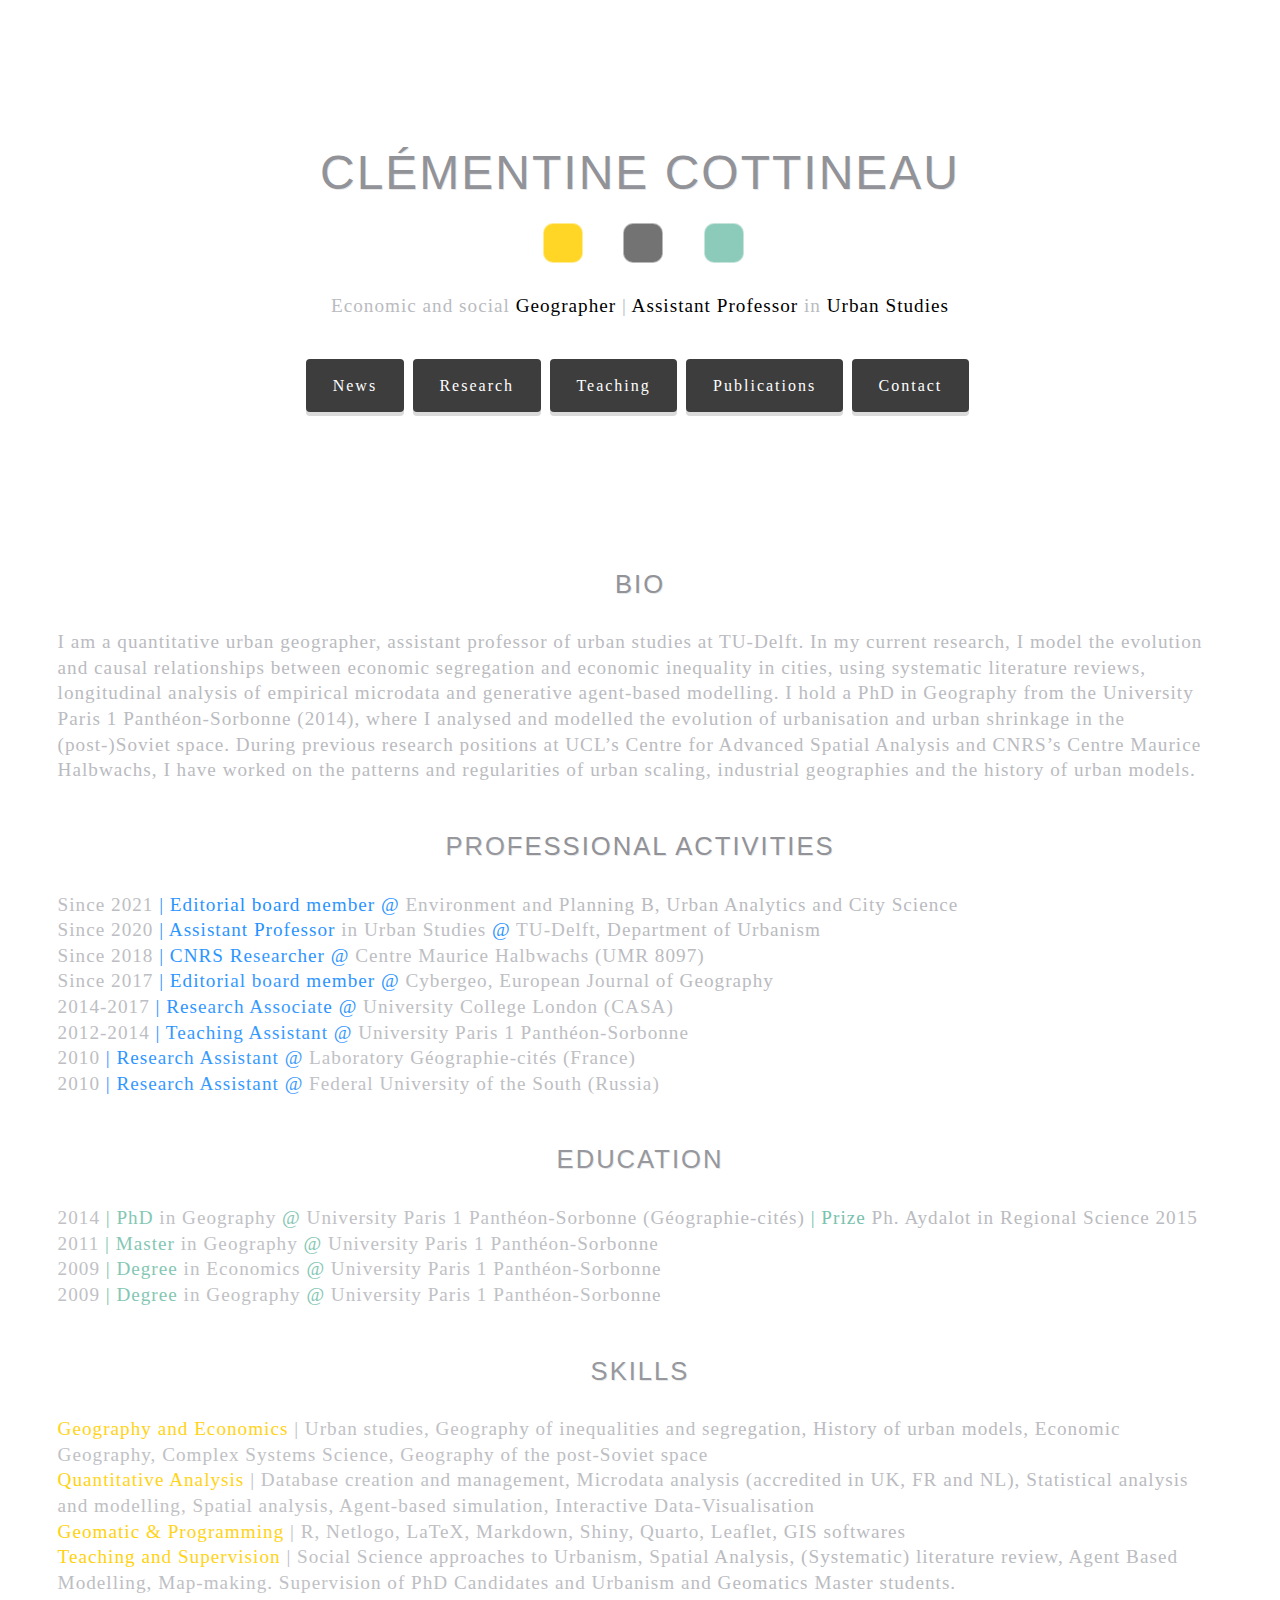
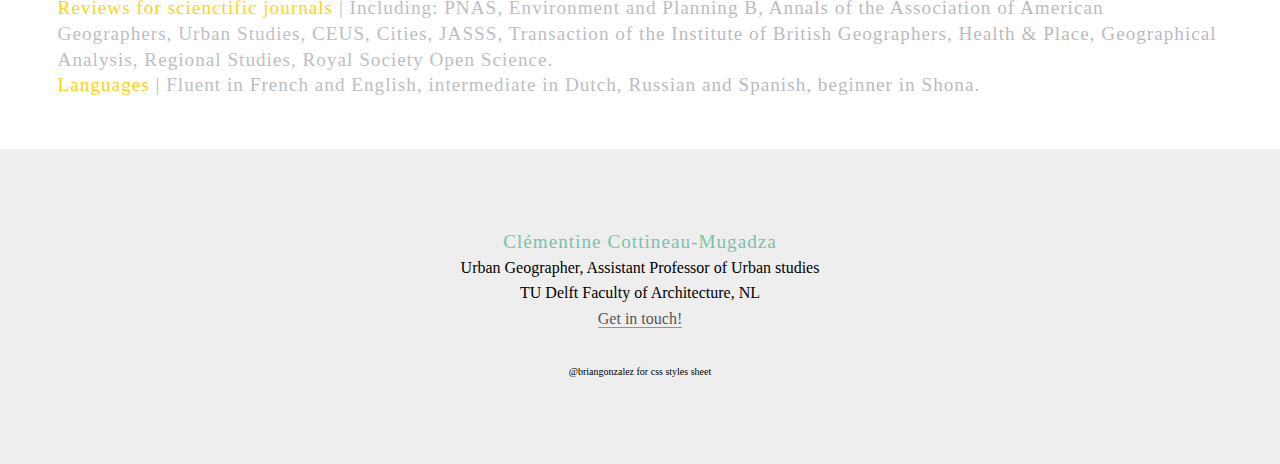
<file: index.html>
<!DOCTYPE html>
<html>


<head>
<title> 
Clémentine Cottineau
</title>


  <meta charset="UTF-8">
  <title>Clémentine Cottineau</title>
  <meta name="viewport" content="initial-scale=1, maximum-scale=1, user-scalable=no">

<link href='http://fonts.googleapis.com/css?family="Abril Fatface":100' rel='stylesheet' type='text/css'>

<link rel="stylesheet" type="text/css" href="/css/main.css"> 
 
 </head>
<body>


 <header>

      <h1>Clémentine Cottineau</h1>
   <br>

  
  <span class='logo'>
    <span class='box first'></span>
    <span class='box second'></span>
    <span class='box third'></span>
  </span>
    <br>
 <h3> Economic and social <font color="#000000" > Geographer </font>| <font color="#000000" > Assistant Professor </font> in <font color="#000000" >Urban Studies</font></h3>
 
 <br>
 <a href='http://clementinecttn.github.io/Website/News' class='button mr'> News </a>
          <a href='http://clementinecttn.github.io/Website/research' class='button mr'> Research </a>
     <a href='http://clementinecttn.github.io/Website/teaching' class='button mr'> Teaching </a>
 <a href='http://clementinecttn.github.io/Website/publications' class='button mr'> Publications </a>
  <a href='https://clementinecttn.github.io/Website/contact' class='button mr'> Contact </a>

 </div>
   </div>
      
</header>




    <div class='image-wrapper'>
  <div class='inner'>
    <span class='color'>
     </span>
  <h1 >Bio </h1>
          <br>

 <h3 align="left"> I am a quantitative urban geographer, assistant professor of <b>urban studies</b> at TU-Delft. In my current research, I model the evolution and causal relationships between <b> economic segregation and economic inequality </b>
    in cities, using systematic literature reviews, longitudinal analysis of empirical microdata and generative agent-based modelling. 
    I hold a <b>PhD in Geography</b> from the University Paris 1 Panthéon-Sorbonne (2014), where I analysed and modelled the evolution of 
    urbanisation and urban shrinkage in the (post-)Soviet space. During previous research positions at UCL’s Centre for Advanced Spatial 
    Analysis and CNRS’s Centre Maurice Halbwachs, I have worked on the patterns and regularities of <b>urban scaling</b>, 
    industrial geographies and the history of <b>urban models</b>. </h3>
     <br>
      <br>
          <h1> Professional activities </h1>
          <br>
          
    <h3 align="left">Since <b>2021</b> <font color="#1e90ff" >| Editorial board member @</font> </font> Environment and Planning B, Urban Analytics and City Science</h3>
    <h3 align="left">Since <b>2020</b> <font color="#1e90ff" >| Assistant Professor </font> in Urban Studies <font color="#1e90ff" >@</font> TU-Delft, Department of Urbanism</h3>
  <h3 align="left">Since <b>2018</b> <font color="#1e90ff" >| CNRS Researcher </font>  <font color="#1e90ff" >@</font> Centre Maurice Halbwachs (UMR 8097)</h3>
  <h3 align="left">Since <b>2017</b> <font color="#1e90ff" >| Editorial board member @</font> </font> Cybergeo, European Journal of Geography</h3>
     <h3 align="left"><b>2014</b>-<b>2017</b> <font color="#1e90ff" >| Research Associate </font>  <font color="#1e90ff" >@</font> University College London (CASA)</h3>
    <h3 align="left"> <b>2012</b>-<b>2014</b> <font color="#1e90ff" >| Teaching Assistant</font>  <font color="#1e90ff" >@</font> University Paris 1 Panthéon-Sorbonne </h3>
          <h3 align="left"><b>2010</b> <font color="#1e90ff" >| Research Assistant </font> <font color="#1e90ff" > @</font> Laboratory Géographie-cités (France)</h3>
               <h3 align="left"><b>2010</b> <font color="#1e90ff" >| Research Assistant </font> <font color="#1e90ff" > @</font> Federal University of the South (Russia)</h3>
 <br>
      <br>
      <h1> Education </h1>
        
  <br>
 <h3 align="left"><b>2014</b> <font color="#78c2ad" >| PhD </font> in Geography <font color="#78c2ad" >@</font> University Paris 1 Panthéon-Sorbonne (Géographie-cités) <font color="#78c2ad" >| Prize </font> Ph. Aydalot in Regional Science 2015</h3>
 <h3 align="left"><b>2011</b> <font color="#78c2ad" >| Master</font> in Geography <font color="#78c2ad" >@</font> University Paris 1 Panthéon-Sorbonne </h3>
 <h3 align="left"><b>2009</b> <font color="#78c2ad" >| Degree</font> in Economics <font color="#78c2ad" >@</font> University Paris 1 Panthéon-Sorbonne </h3>
  <h3 align="left"><b>2009</b> <font color="#78c2ad" >| Degree</font> in Geography <font color="#78c2ad" >@</font> University Paris 1 Panthéon-Sorbonne </h3>
 <br>
      <br>
      <h1> Skills </h1>
          <br>
          
  <h3 align="left"> <font color="#ffd000" > Geography and Economics </font> | Urban studies, Geography of inequalities and segregation, History of urban models, Economic Geography, Complex Systems Science, Geography of the post-Soviet space</h3>
  <h3 align="left"> <font color="#ffd000" > Quantitative Analysis </font> | Database creation and management, Microdata analysis (accredited in UK, FR and NL), Statistical analysis and modelling, Spatial analysis, Agent-based simulation, Interactive Data-Visualisation</h3>
 <h3 align="left"> <font color="#ffd000" > Geomatic & Programming </font> | R, Netlogo, LaTeX, Markdown, Shiny, Quarto, Leaflet, GIS softwares </h3>
 <h3 align="left"> <font color="#ffd000" > Teaching and Supervision </font> | Social Science approaches to Urbanism, Spatial Analysis, (Systematic) literature review, Agent Based Modelling, Map-making. Supervision of PhD Candidates and Urbanism and Geomatics Master students.  </h3>
 <h3 align="left"> <font color="#ffd000" > Reviews for scienctific journals </font> | Including: PNAS, Environment and Planning B, Annals of the Association of American Geographers, Urban Studies, CEUS, Cities, JASSS, Transaction of the Institute of British Geographers, Health & Place, Geographical Analysis, Regional Studies, Royal Society Open Science. </h3>
<h3 align="left"> <font color="#ffd000" > Languages </font> | Fluent in French and English, intermediate in Dutch, Russian and Spanish, beginner in Shona. </h3> 
      <br>
  
  </div>
</div>
    <br>





 <footer>
   <h3 align="centre"> <font color="#78c2ad" > Clémentine Cottineau-Mugadza </font> </h3> 
   Urban Geographer, Assistant Professor of Urban studies <br>
    TU Delft Faculty of Architecture, NL <br>
  <a href='https://clementinecttn.github.io/Website/contact' class='button where'> Get in touch! </a>
   <br><br>
   <font size="0.5"> 
@briangonzalez for css styles sheet</font>
 </footer>
 
</body>
</html>
</file>
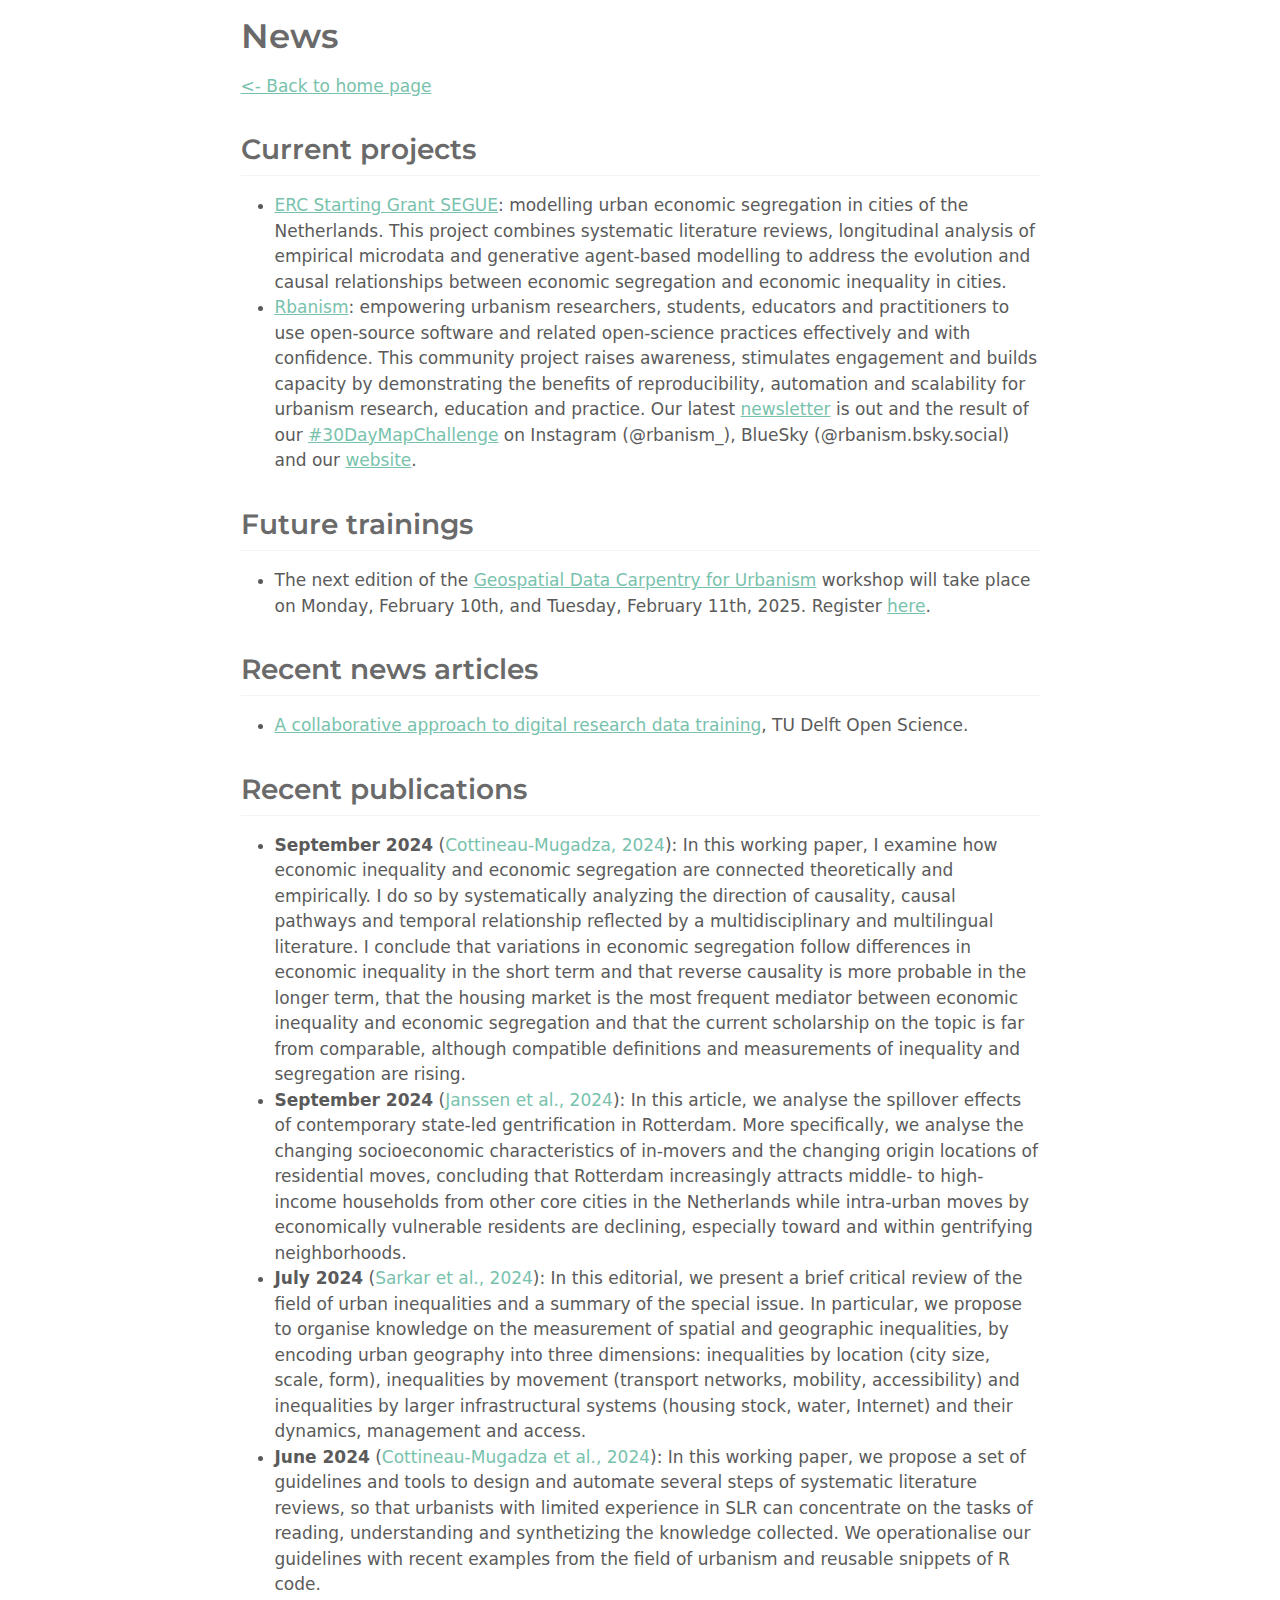
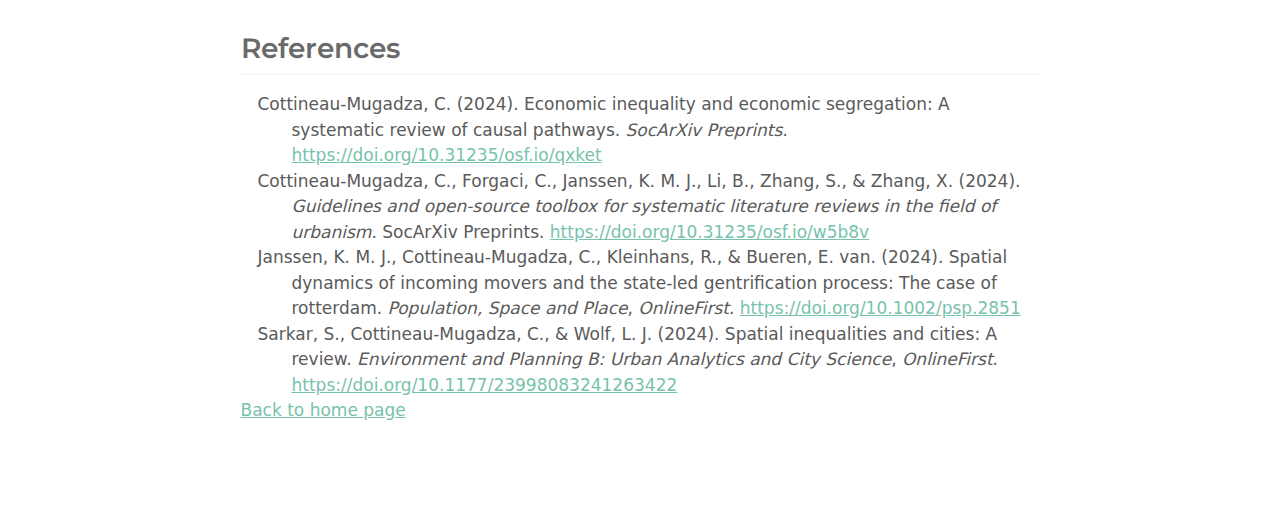
<file: Website/News.html>
<!DOCTYPE html>
<html xmlns="http://www.w3.org/1999/xhtml" lang="en" xml:lang="en"><head>

<meta charset="utf-8">
<meta name="generator" content="quarto-1.3.450">

<meta name="viewport" content="width=device-width, initial-scale=1.0, user-scalable=yes">


<title>News</title>
<style>
code{white-space: pre-wrap;}
span.smallcaps{font-variant: small-caps;}
div.columns{display: flex; gap: min(4vw, 1.5em);}
div.column{flex: auto; overflow-x: auto;}
div.hanging-indent{margin-left: 1.5em; text-indent: -1.5em;}
ul.task-list{list-style: none;}
ul.task-list li input[type="checkbox"] {
  width: 0.8em;
  margin: 0 0.8em 0.2em -1em; /* quarto-specific, see https://github.com/quarto-dev/quarto-cli/issues/4556 */ 
  vertical-align: middle;
}
/* CSS for citations */
div.csl-bib-body { }
div.csl-entry {
  clear: both;
}
.hanging-indent div.csl-entry {
  margin-left:2em;
  text-indent:-2em;
}
div.csl-left-margin {
  min-width:2em;
  float:left;
}
div.csl-right-inline {
  margin-left:2em;
  padding-left:1em;
}
div.csl-indent {
  margin-left: 2em;
}</style>


<script src="News_files/libs/clipboard/clipboard.min.js"></script>
<script src="News_files/libs/quarto-html/quarto.js"></script>
<script src="News_files/libs/quarto-html/popper.min.js"></script>
<script src="News_files/libs/quarto-html/tippy.umd.min.js"></script>
<script src="News_files/libs/quarto-html/anchor.min.js"></script>
<link href="News_files/libs/quarto-html/tippy.css" rel="stylesheet">
<link href="News_files/libs/quarto-html/quarto-syntax-highlighting.css" rel="stylesheet" id="quarto-text-highlighting-styles">
<script src="News_files/libs/bootstrap/bootstrap.min.js"></script>
<link href="News_files/libs/bootstrap/bootstrap-icons.css" rel="stylesheet">
<link href="News_files/libs/bootstrap/bootstrap.min.css" rel="stylesheet" id="quarto-bootstrap" data-mode="light">


</head>

<body class="fullcontent">

<div id="quarto-content" class="page-columns page-rows-contents page-layout-article">

<main class="content" id="quarto-document-content">

<header id="title-block-header" class="quarto-title-block default">
<div class="quarto-title">
<h1 class="title">News</h1>
</div>



<div class="quarto-title-meta">

    
  
    
  </div>
  

</header>

<p><a href="http://clementinecttn.github.io/">&lt;- Back to home page</a></p>
<section id="current-projects" class="level2">
<h2 class="anchored" data-anchor-id="current-projects">Current projects</h2>
<ul>
<li><a href="http://www.erc-segue.nl">ERC Starting Grant SEGUE</a>: modelling urban economic segregation in cities of the Netherlands. This project combines systematic literature reviews, longitudinal analysis of empirical microdata and generative agent-based modelling to address the evolution and causal relationships between economic segregation and economic inequality in cities.</li>
<li><a href="http://rbanism.org">Rbanism</a>: empowering urbanism researchers, students, educators and practitioners to use open-source software and related open-science practices effectively and with confidence. This community project raises awareness, stimulates engagement and builds capacity by demonstrating the benefits of reproducibility, automation and scalability for urbanism research, education and practice. Our latest <a href="https://bqe9v.r.a.d.sendibm1.com/mk/mr/sh/1f8JAEjGcfF85qhU3FDqaoIgre/3LL9LGxTNgjZ">newsletter</a> is out and the result of our <a href="https://github.com/Rbanism/30DayMapChallenge2024">#30DayMapChallenge</a> on Instagram (@rbanism_), BlueSky (@rbanism.bsky.social) and our <a href="rbanism.org">website</a>.</li>
</ul>
</section>
<section id="future-trainings" class="level2">
<h2 class="anchored" data-anchor-id="future-trainings">Future trainings</h2>
<ul>
<li>The next edition of the <a href="">Geospatial Data Carpentry for Urbanism</a> workshop will take place on Monday, February 10th, and Tuesday, February 11th, 2025. Register <a href="https://www.tudelft.nl/en/library/research-data-management/r/training-events/training-for-researchers/geospatial-data-carpentry-for-urbanism">here</a>.</li>
</ul>
</section>
<section id="recent-news-articles" class="level2">
<h2 class="anchored" data-anchor-id="recent-news-articles">Recent news articles</h2>
<ul>
<li><a href="https://www.tudelft.nl/en/open-science/articles-tu-delft/a-collaborative-approach-to-digital-research-data-training">A collaborative approach to digital research data training</a>, TU Delft Open Science.</li>
</ul>
</section>
<section id="recent-publications" class="level2">
<h2 class="anchored" data-anchor-id="recent-publications">Recent publications</h2>
<ul>
<li><strong>September 2024</strong> <span class="citation" data-cites="cottineau2024SLRIneq">(<a href="#ref-cottineau2024SLRIneq" role="doc-biblioref">Cottineau-Mugadza, 2024</a>)</span>: In this working paper, I examine how economic inequality and economic segregation are connected theoretically and empirically. I do so by systematically analyzing the direction of causality, causal pathways and temporal relationship reflected by a multidisciplinary and multilingual literature. I conclude that variations in economic segregation follow differences in economic inequality in the short term and that reverse causality is more probable in the longer term, that the housing market is the most frequent mediator between economic inequality and economic segregation and that the current scholarship on the topic is far from comparable, although compatible definitions and measurements of inequality and segregation are rising.</li>
<li><strong>September 2024</strong> <span class="citation" data-cites="janssen2024spatial">(<a href="#ref-janssen2024spatial" role="doc-biblioref">Janssen et al., 2024</a>)</span>: In this article, we analyse the spillover effects of contemporary state-led gentrification in Rotterdam. More specifically, we analyse the changing socioeconomic characteristics of in-movers and the changing origin locations of residential moves, concluding that Rotterdam increasingly attracts middle- to high-income households from other core cities in the Netherlands while intra-urban moves by economically vulnerable residents are declining, especially toward and within gentrifying neighborhoods.</li>
<li><strong>July 2024</strong> <span class="citation" data-cites="sarkar2024spatial">(<a href="#ref-sarkar2024spatial" role="doc-biblioref">Sarkar et al., 2024</a>)</span>: In this editorial, we present a brief critical review of the field of urban inequalities and a summary of the special issue. In particular, we propose to organise knowledge on the measurement of spatial and geographic inequalities, by encoding urban geography into three dimensions: inequalities by location (city size, scale, form), inequalities by movement (transport networks, mobility, accessibility) and inequalities by larger infrastructural systems (housing stock, water, Internet) and their dynamics, management and access.</li>
<li><strong>June 2024</strong> <span class="citation" data-cites="SLRbanismWorkingPaper">(<a href="#ref-SLRbanismWorkingPaper" role="doc-biblioref">Cottineau-Mugadza et al., 2024</a>)</span>: In this working paper, we propose a set of guidelines and tools to design and automate several steps of systematic literature reviews, so that urbanists with limited experience in SLR can concentrate on the tasks of reading, understanding and synthetizing the knowledge collected. We operationalise our guidelines with recent examples from the field of urbanism and reusable snippets of R code.</li>
</ul>
</section>
<section id="references" class="level2">
<h2 class="anchored" data-anchor-id="references">References</h2>
<div id="refs" class="references csl-bib-body hanging-indent" data-line-spacing="2" role="list">
<div id="ref-cottineau2024SLRIneq" class="csl-entry" role="listitem">
Cottineau-Mugadza, C. (2024). Economic inequality and economic segregation: A systematic review of causal pathways. <em>SocArXiv Preprints</em>. <a href="https://doi.org/10.31235/osf.io/qxket">https://doi.org/10.31235/osf.io/qxket</a>
</div>
<div id="ref-SLRbanismWorkingPaper" class="csl-entry" role="listitem">
Cottineau-Mugadza, C., Forgaci, C., Janssen, K. M. J., Li, B., Zhang, S., &amp; Zhang, X. (2024). <em>Guidelines and open-source toolbox for systematic literature reviews in the field of urbanism</em>. SocArXiv Preprints. <a href="https://doi.org/10.31235/osf.io/w5b8v">https://doi.org/10.31235/osf.io/w5b8v</a>
</div>
<div id="ref-janssen2024spatial" class="csl-entry" role="listitem">
Janssen, K. M. J., Cottineau-Mugadza, C., Kleinhans, R., &amp; Bueren, E. van. (2024). Spatial dynamics of incoming movers and the state-led gentrification process: The case of rotterdam. <em>Population, Space and Place</em>, <em>OnlineFirst</em>. <a href="https://doi.org/10.1002/psp.2851">https://doi.org/10.1002/psp.2851</a>
</div>
<div id="ref-sarkar2024spatial" class="csl-entry" role="listitem">
Sarkar, S., Cottineau-Mugadza, C., &amp; Wolf, L. J. (2024). Spatial inequalities and cities: A review. <em>Environment and Planning B: Urban Analytics and City Science</em>, <em>OnlineFirst</em>. <a href="https://doi.org/10.1177/23998083241263422">https://doi.org/10.1177/23998083241263422</a>
</div>
</div>
<p><a href="http://clementinecttn.github.io/">Back to home page</a></p>
</section>

</main>
<!-- /main column -->
<script id="quarto-html-after-body" type="application/javascript">
window.document.addEventListener("DOMContentLoaded", function (event) {
  const toggleBodyColorMode = (bsSheetEl) => {
    const mode = bsSheetEl.getAttribute("data-mode");
    const bodyEl = window.document.querySelector("body");
    if (mode === "dark") {
      bodyEl.classList.add("quarto-dark");
      bodyEl.classList.remove("quarto-light");
    } else {
      bodyEl.classList.add("quarto-light");
      bodyEl.classList.remove("quarto-dark");
    }
  }
  const toggleBodyColorPrimary = () => {
    const bsSheetEl = window.document.querySelector("link#quarto-bootstrap");
    if (bsSheetEl) {
      toggleBodyColorMode(bsSheetEl);
    }
  }
  toggleBodyColorPrimary();  
  const icon = "";
  const anchorJS = new window.AnchorJS();
  anchorJS.options = {
    placement: 'right',
    icon: icon
  };
  anchorJS.add('.anchored');
  const isCodeAnnotation = (el) => {
    for (const clz of el.classList) {
      if (clz.startsWith('code-annotation-')) {                     
        return true;
      }
    }
    return false;
  }
  const clipboard = new window.ClipboardJS('.code-copy-button', {
    text: function(trigger) {
      const codeEl = trigger.previousElementSibling.cloneNode(true);
      for (const childEl of codeEl.children) {
        if (isCodeAnnotation(childEl)) {
          childEl.remove();
        }
      }
      return codeEl.innerText;
    }
  });
  clipboard.on('success', function(e) {
    // button target
    const button = e.trigger;
    // don't keep focus
    button.blur();
    // flash "checked"
    button.classList.add('code-copy-button-checked');
    var currentTitle = button.getAttribute("title");
    button.setAttribute("title", "Copied!");
    let tooltip;
    if (window.bootstrap) {
      button.setAttribute("data-bs-toggle", "tooltip");
      button.setAttribute("data-bs-placement", "left");
      button.setAttribute("data-bs-title", "Copied!");
      tooltip = new bootstrap.Tooltip(button, 
        { trigger: "manual", 
          customClass: "code-copy-button-tooltip",
          offset: [0, -8]});
      tooltip.show();    
    }
    setTimeout(function() {
      if (tooltip) {
        tooltip.hide();
        button.removeAttribute("data-bs-title");
        button.removeAttribute("data-bs-toggle");
        button.removeAttribute("data-bs-placement");
      }
      button.setAttribute("title", currentTitle);
      button.classList.remove('code-copy-button-checked');
    }, 1000);
    // clear code selection
    e.clearSelection();
  });
  function tippyHover(el, contentFn) {
    const config = {
      allowHTML: true,
      content: contentFn,
      maxWidth: 500,
      delay: 100,
      arrow: false,
      appendTo: function(el) {
          return el.parentElement;
      },
      interactive: true,
      interactiveBorder: 10,
      theme: 'quarto',
      placement: 'bottom-start'
    };
    window.tippy(el, config); 
  }
  const noterefs = window.document.querySelectorAll('a[role="doc-noteref"]');
  for (var i=0; i<noterefs.length; i++) {
    const ref = noterefs[i];
    tippyHover(ref, function() {
      // use id or data attribute instead here
      let href = ref.getAttribute('data-footnote-href') || ref.getAttribute('href');
      try { href = new URL(href).hash; } catch {}
      const id = href.replace(/^#\/?/, "");
      const note = window.document.getElementById(id);
      return note.innerHTML;
    });
  }
      let selectedAnnoteEl;
      const selectorForAnnotation = ( cell, annotation) => {
        let cellAttr = 'data-code-cell="' + cell + '"';
        let lineAttr = 'data-code-annotation="' +  annotation + '"';
        const selector = 'span[' + cellAttr + '][' + lineAttr + ']';
        return selector;
      }
      const selectCodeLines = (annoteEl) => {
        const doc = window.document;
        const targetCell = annoteEl.getAttribute("data-target-cell");
        const targetAnnotation = annoteEl.getAttribute("data-target-annotation");
        const annoteSpan = window.document.querySelector(selectorForAnnotation(targetCell, targetAnnotation));
        const lines = annoteSpan.getAttribute("data-code-lines").split(",");
        const lineIds = lines.map((line) => {
          return targetCell + "-" + line;
        })
        let top = null;
        let height = null;
        let parent = null;
        if (lineIds.length > 0) {
            //compute the position of the single el (top and bottom and make a div)
            const el = window.document.getElementById(lineIds[0]);
            top = el.offsetTop;
            height = el.offsetHeight;
            parent = el.parentElement.parentElement;
          if (lineIds.length > 1) {
            const lastEl = window.document.getElementById(lineIds[lineIds.length - 1]);
            const bottom = lastEl.offsetTop + lastEl.offsetHeight;
            height = bottom - top;
          }
          if (top !== null && height !== null && parent !== null) {
            // cook up a div (if necessary) and position it 
            let div = window.document.getElementById("code-annotation-line-highlight");
            if (div === null) {
              div = window.document.createElement("div");
              div.setAttribute("id", "code-annotation-line-highlight");
              div.style.position = 'absolute';
              parent.appendChild(div);
            }
            div.style.top = top - 2 + "px";
            div.style.height = height + 4 + "px";
            let gutterDiv = window.document.getElementById("code-annotation-line-highlight-gutter");
            if (gutterDiv === null) {
              gutterDiv = window.document.createElement("div");
              gutterDiv.setAttribute("id", "code-annotation-line-highlight-gutter");
              gutterDiv.style.position = 'absolute';
              const codeCell = window.document.getElementById(targetCell);
              const gutter = codeCell.querySelector('.code-annotation-gutter');
              gutter.appendChild(gutterDiv);
            }
            gutterDiv.style.top = top - 2 + "px";
            gutterDiv.style.height = height + 4 + "px";
          }
          selectedAnnoteEl = annoteEl;
        }
      };
      const unselectCodeLines = () => {
        const elementsIds = ["code-annotation-line-highlight", "code-annotation-line-highlight-gutter"];
        elementsIds.forEach((elId) => {
          const div = window.document.getElementById(elId);
          if (div) {
            div.remove();
          }
        });
        selectedAnnoteEl = undefined;
      };
      // Attach click handler to the DT
      const annoteDls = window.document.querySelectorAll('dt[data-target-cell]');
      for (const annoteDlNode of annoteDls) {
        annoteDlNode.addEventListener('click', (event) => {
          const clickedEl = event.target;
          if (clickedEl !== selectedAnnoteEl) {
            unselectCodeLines();
            const activeEl = window.document.querySelector('dt[data-target-cell].code-annotation-active');
            if (activeEl) {
              activeEl.classList.remove('code-annotation-active');
            }
            selectCodeLines(clickedEl);
            clickedEl.classList.add('code-annotation-active');
          } else {
            // Unselect the line
            unselectCodeLines();
            clickedEl.classList.remove('code-annotation-active');
          }
        });
      }
  const findCites = (el) => {
    const parentEl = el.parentElement;
    if (parentEl) {
      const cites = parentEl.dataset.cites;
      if (cites) {
        return {
          el,
          cites: cites.split(' ')
        };
      } else {
        return findCites(el.parentElement)
      }
    } else {
      return undefined;
    }
  };
  var bibliorefs = window.document.querySelectorAll('a[role="doc-biblioref"]');
  for (var i=0; i<bibliorefs.length; i++) {
    const ref = bibliorefs[i];
    const citeInfo = findCites(ref);
    if (citeInfo) {
      tippyHover(citeInfo.el, function() {
        var popup = window.document.createElement('div');
        citeInfo.cites.forEach(function(cite) {
          var citeDiv = window.document.createElement('div');
          citeDiv.classList.add('hanging-indent');
          citeDiv.classList.add('csl-entry');
          var biblioDiv = window.document.getElementById('ref-' + cite);
          if (biblioDiv) {
            citeDiv.innerHTML = biblioDiv.innerHTML;
          }
          popup.appendChild(citeDiv);
        });
        return popup.innerHTML;
      });
    }
  }
});
</script>
</div> <!-- /content -->



</body></html>
</file>
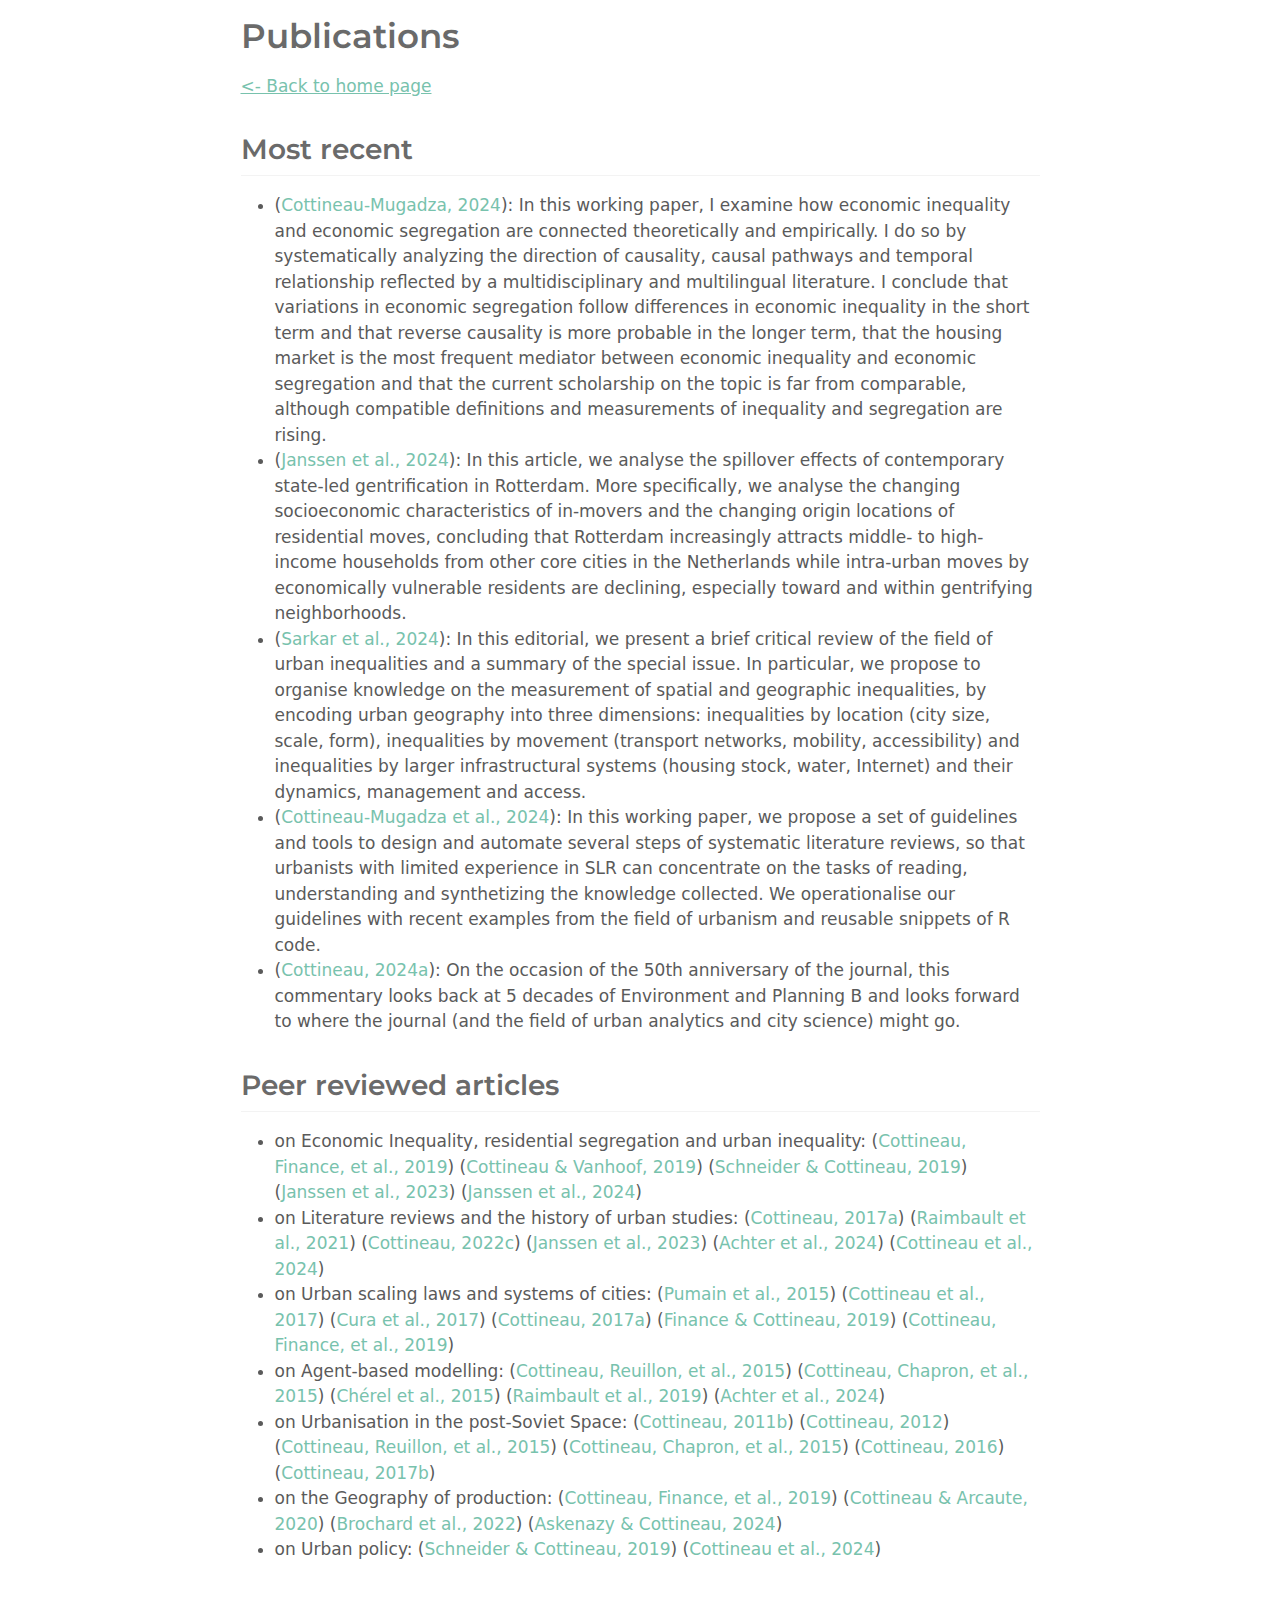
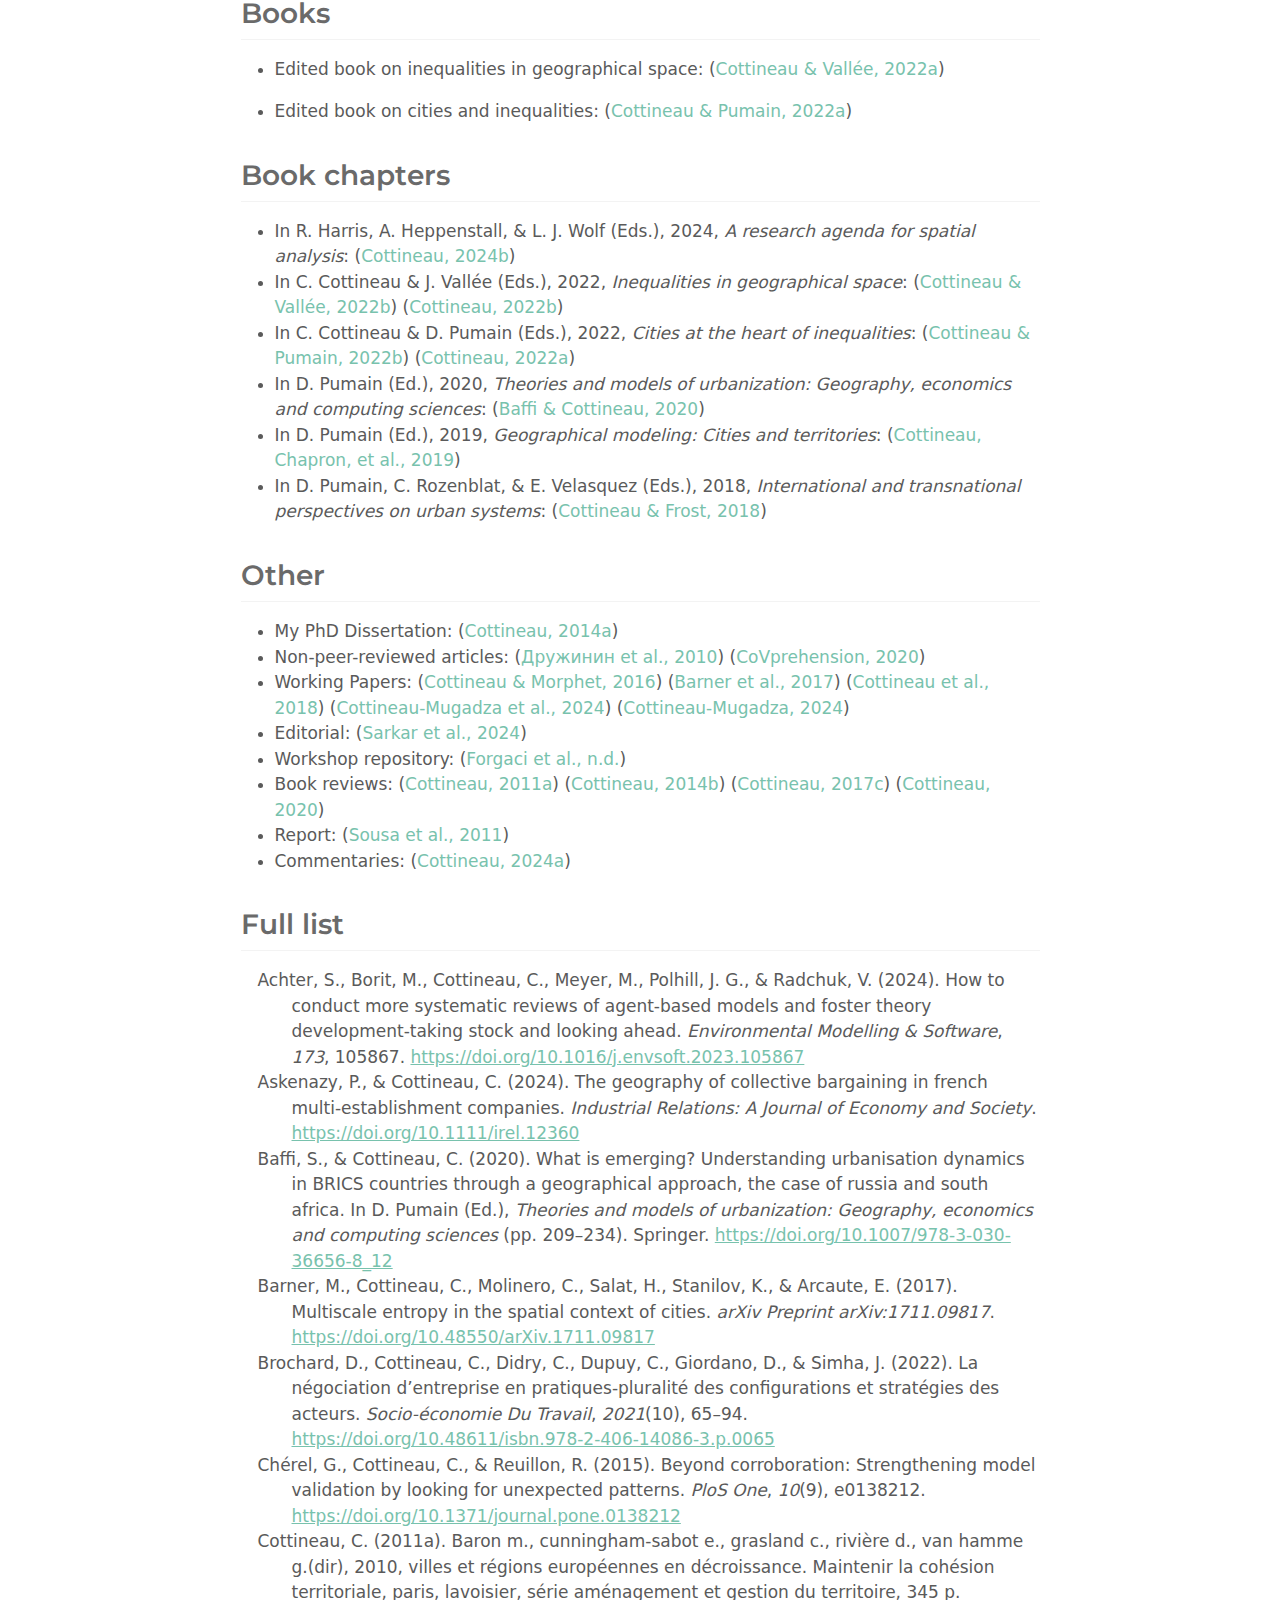
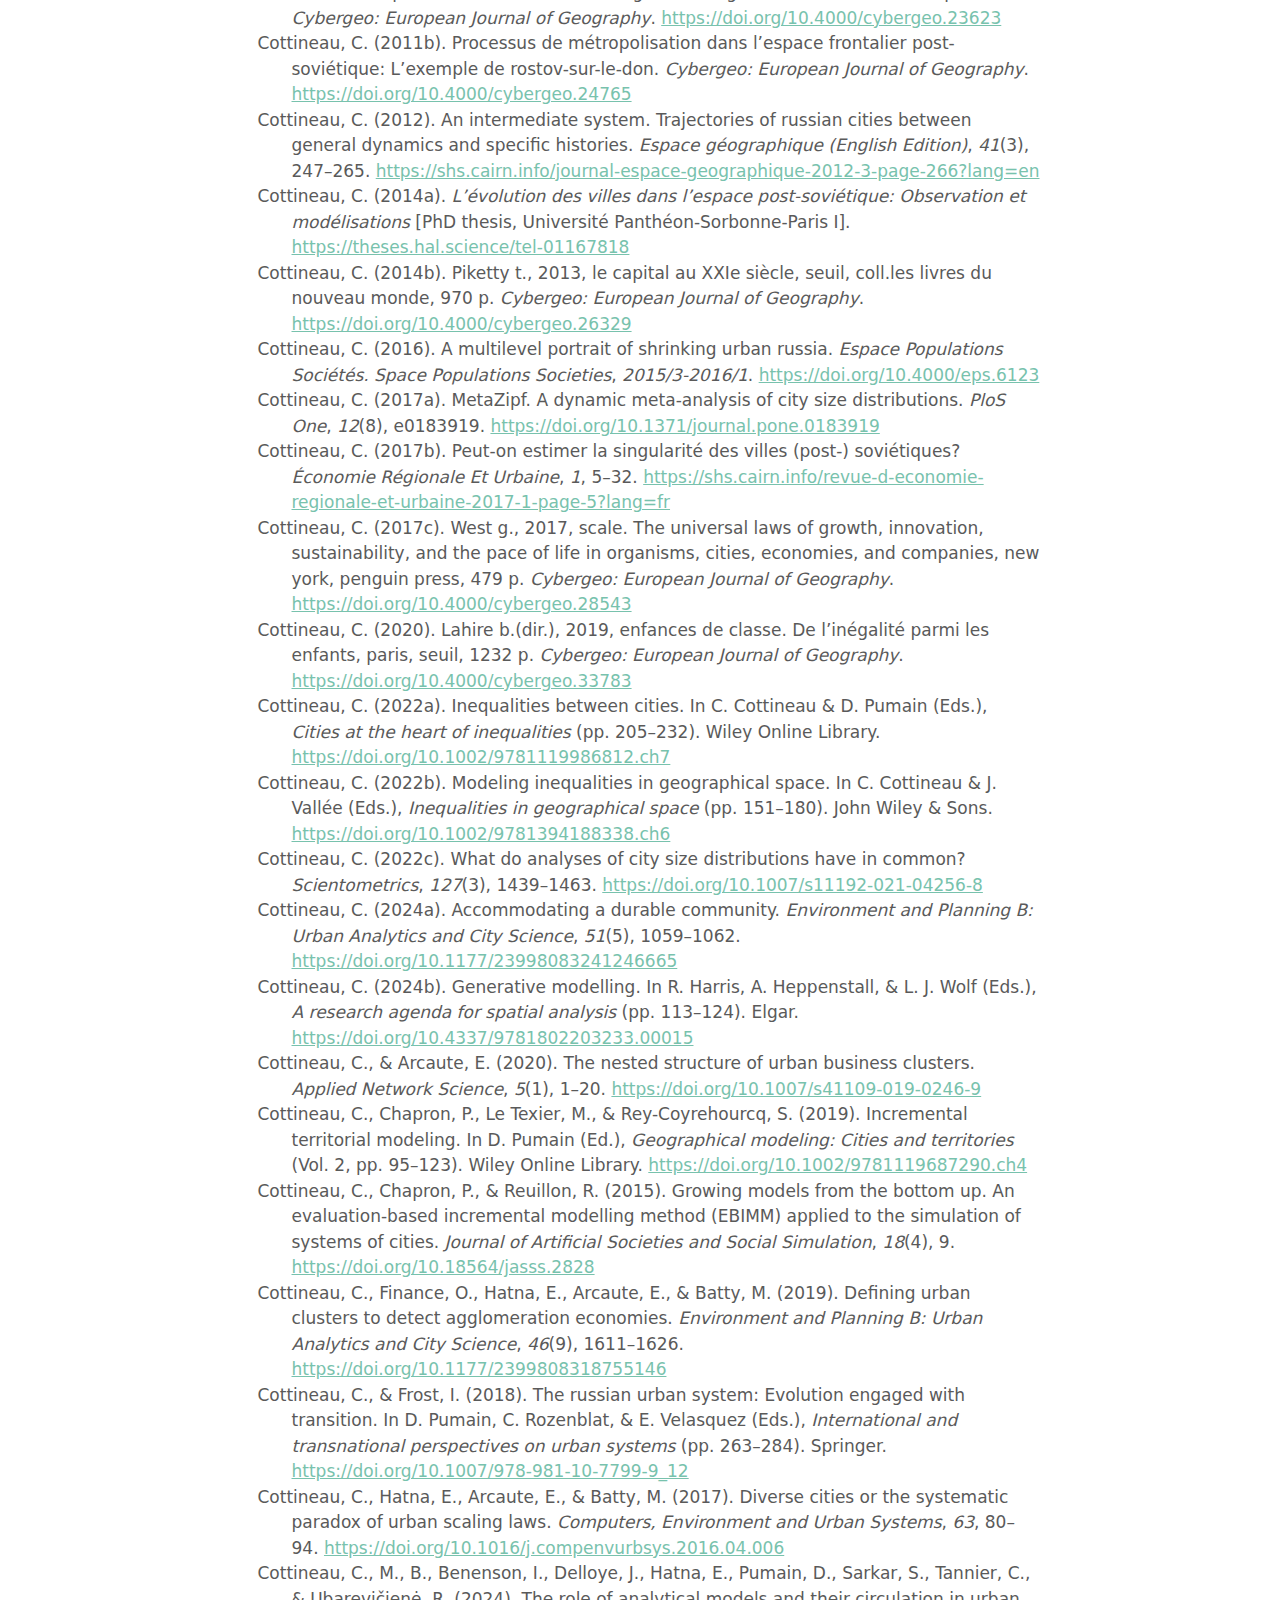
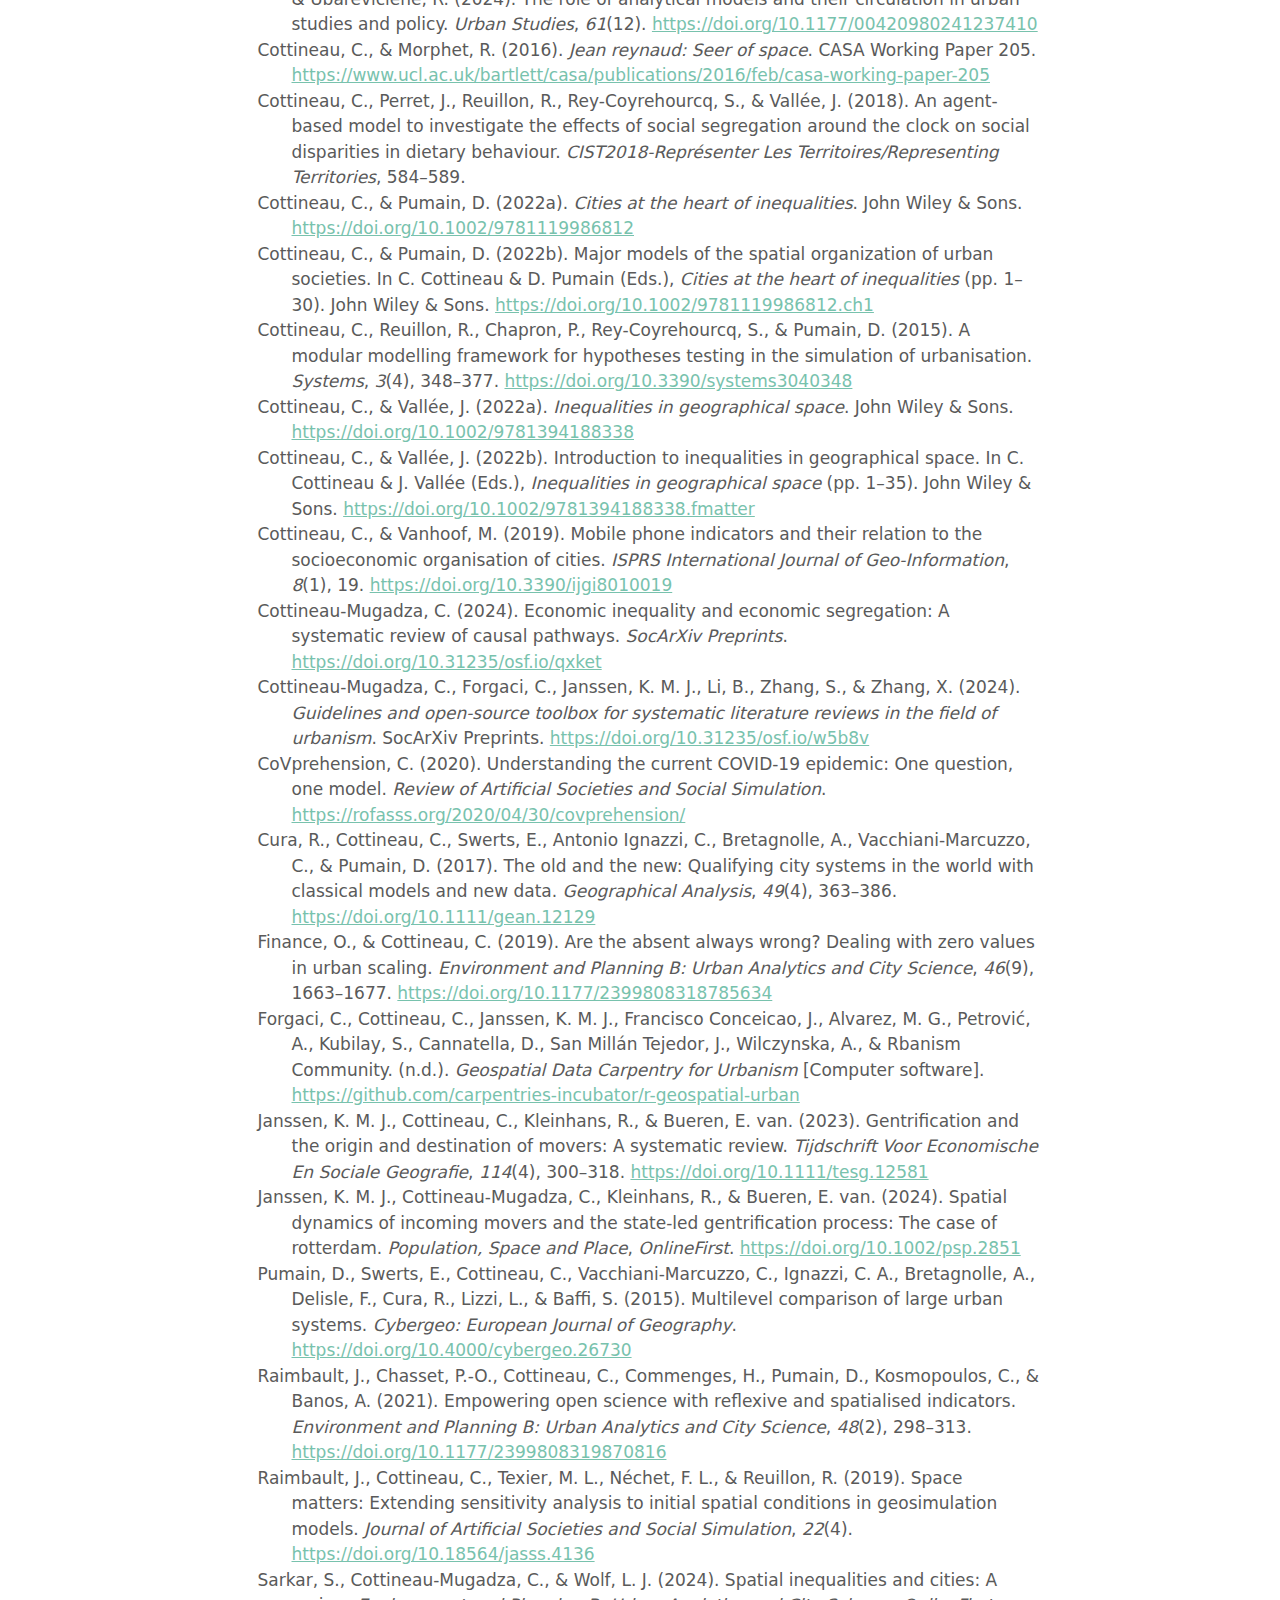
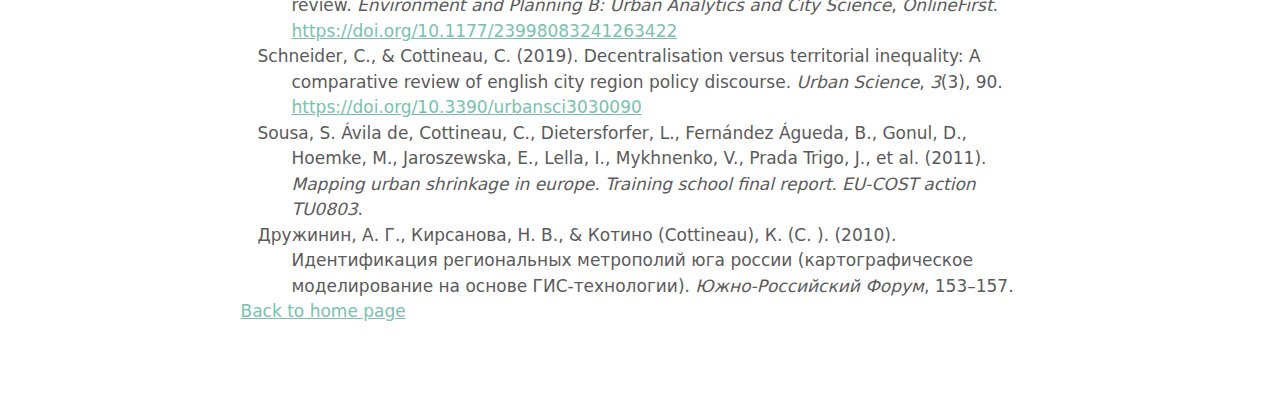
<file: Website/publications.html>
<!DOCTYPE html>
<html xmlns="http://www.w3.org/1999/xhtml" lang="en" xml:lang="en"><head>

<meta charset="utf-8">
<meta name="generator" content="quarto-1.3.450">

<meta name="viewport" content="width=device-width, initial-scale=1.0, user-scalable=yes">


<title>Publications</title>
<style>
code{white-space: pre-wrap;}
span.smallcaps{font-variant: small-caps;}
div.columns{display: flex; gap: min(4vw, 1.5em);}
div.column{flex: auto; overflow-x: auto;}
div.hanging-indent{margin-left: 1.5em; text-indent: -1.5em;}
ul.task-list{list-style: none;}
ul.task-list li input[type="checkbox"] {
  width: 0.8em;
  margin: 0 0.8em 0.2em -1em; /* quarto-specific, see https://github.com/quarto-dev/quarto-cli/issues/4556 */ 
  vertical-align: middle;
}
/* CSS for citations */
div.csl-bib-body { }
div.csl-entry {
  clear: both;
}
.hanging-indent div.csl-entry {
  margin-left:2em;
  text-indent:-2em;
}
div.csl-left-margin {
  min-width:2em;
  float:left;
}
div.csl-right-inline {
  margin-left:2em;
  padding-left:1em;
}
div.csl-indent {
  margin-left: 2em;
}</style>


<script src="publications_files/libs/clipboard/clipboard.min.js"></script>
<script src="publications_files/libs/quarto-html/quarto.js"></script>
<script src="publications_files/libs/quarto-html/popper.min.js"></script>
<script src="publications_files/libs/quarto-html/tippy.umd.min.js"></script>
<script src="publications_files/libs/quarto-html/anchor.min.js"></script>
<link href="publications_files/libs/quarto-html/tippy.css" rel="stylesheet">
<link href="publications_files/libs/quarto-html/quarto-syntax-highlighting.css" rel="stylesheet" id="quarto-text-highlighting-styles">
<script src="publications_files/libs/bootstrap/bootstrap.min.js"></script>
<link href="publications_files/libs/bootstrap/bootstrap-icons.css" rel="stylesheet">
<link href="publications_files/libs/bootstrap/bootstrap.min.css" rel="stylesheet" id="quarto-bootstrap" data-mode="light">


</head>

<body class="fullcontent">

<div id="quarto-content" class="page-columns page-rows-contents page-layout-article">

<main class="content" id="quarto-document-content">

<header id="title-block-header" class="quarto-title-block default">
<div class="quarto-title">
<h1 class="title">Publications</h1>
</div>



<div class="quarto-title-meta">

    
  
    
  </div>
  

</header>

<p><a href="http://clementinecttn.github.io/">&lt;- Back to home page</a></p>
<section id="publi-recent" class="level2">
<h2 class="anchored" data-anchor-id="publi-recent">Most recent</h2>
<ul>
<li><span class="citation" data-cites="cottineau2024SLRIneq">(<a href="#ref-cottineau2024SLRIneq" role="doc-biblioref">Cottineau-Mugadza, 2024</a>)</span>: In this working paper, I examine how economic inequality and economic segregation are connected theoretically and empirically. I do so by systematically analyzing the direction of causality, causal pathways and temporal relationship reflected by a multidisciplinary and multilingual literature. I conclude that variations in economic segregation follow differences in economic inequality in the short term and that reverse causality is more probable in the longer term, that the housing market is the most frequent mediator between economic inequality and economic segregation and that the current scholarship on the topic is far from comparable, although compatible definitions and measurements of inequality and segregation are rising.</li>
<li><span class="citation" data-cites="janssen2024spatial">(<a href="#ref-janssen2024spatial" role="doc-biblioref">Janssen et al., 2024</a>)</span>: In this article, we analyse the spillover effects of contemporary state-led gentrification in Rotterdam. More specifically, we analyse the changing socioeconomic characteristics of in-movers and the changing origin locations of residential moves, concluding that Rotterdam increasingly attracts middle- to high-income households from other core cities in the Netherlands while intra-urban moves by economically vulnerable residents are declining, especially toward and within gentrifying neighborhoods.</li>
<li><span class="citation" data-cites="sarkar2024spatial">(<a href="#ref-sarkar2024spatial" role="doc-biblioref">Sarkar et al., 2024</a>)</span>: In this editorial, we present a brief critical review of the field of urban inequalities and a summary of the special issue. In particular, we propose to organise knowledge on the measurement of spatial and geographic inequalities, by encoding urban geography into three dimensions: inequalities by location (city size, scale, form), inequalities by movement (transport networks, mobility, accessibility) and inequalities by larger infrastructural systems (housing stock, water, Internet) and their dynamics, management and access.</li>
<li><span class="citation" data-cites="SLRbanismWorkingPaper">(<a href="#ref-SLRbanismWorkingPaper" role="doc-biblioref">Cottineau-Mugadza et al., 2024</a>)</span>: In this working paper, we propose a set of guidelines and tools to design and automate several steps of systematic literature reviews, so that urbanists with limited experience in SLR can concentrate on the tasks of reading, understanding and synthetizing the knowledge collected. We operationalise our guidelines with recent examples from the field of urbanism and reusable snippets of R code.</li>
<li><span class="citation" data-cites="cottineau2024accommodating">(<a href="#ref-cottineau2024accommodating" role="doc-biblioref">Cottineau, 2024a</a>)</span>: On the occasion of the 50th anniversary of the journal, this commentary looks back at 5 decades of Environment and Planning B and looks forward to where the journal (and the field of urban analytics and city science) might go.</li>
</ul>
</section>
<section id="publi-articles" class="level2">
<h2 class="anchored" data-anchor-id="publi-articles">Peer reviewed articles</h2>
<ul>
<li>on Economic Inequality, residential segregation and urban inequality: <span class="citation" data-cites="cottineau2019defining">(<a href="#ref-cottineau2019defining" role="doc-biblioref">Cottineau, Finance, et al., 2019</a>)</span> <span class="citation" data-cites="cottineau2019mobile">(<a href="#ref-cottineau2019mobile" role="doc-biblioref">Cottineau &amp; Vanhoof, 2019</a>)</span> <span class="citation" data-cites="schneider2019decentralisation">(<a href="#ref-schneider2019decentralisation" role="doc-biblioref">Schneider &amp; Cottineau, 2019</a>)</span> <span class="citation" data-cites="janssen2023gentrification">(<a href="#ref-janssen2023gentrification" role="doc-biblioref">Janssen et al., 2023</a>)</span> <span class="citation" data-cites="janssen2024spatial">(<a href="#ref-janssen2024spatial" role="doc-biblioref">Janssen et al., 2024</a>)</span></li>
<li>on Literature reviews and the history of urban studies: <span class="citation" data-cites="cottineau2017metazipf">(<a href="#ref-cottineau2017metazipf" role="doc-biblioref">Cottineau, 2017a</a>)</span> <span class="citation" data-cites="raimbault2021empowering">(<a href="#ref-raimbault2021empowering" role="doc-biblioref">Raimbault et al., 2021</a>)</span> <span class="citation" data-cites="cottineau2022analyses">(<a href="#ref-cottineau2022analyses" role="doc-biblioref">Cottineau, 2022c</a>)</span> <span class="citation" data-cites="janssen2023gentrification">(<a href="#ref-janssen2023gentrification" role="doc-biblioref">Janssen et al., 2023</a>)</span> <span class="citation" data-cites="achter2024conduct">(<a href="#ref-achter2024conduct" role="doc-biblioref">Achter et al., 2024</a>)</span> <span class="citation" data-cites="cottineau2024unforeseen">(<a href="#ref-cottineau2024unforeseen" role="doc-biblioref">Cottineau et al., 2024</a>)</span></li>
<li>on Urban scaling laws and systems of cities: <span class="citation" data-cites="pumain2015multilevel">(<a href="#ref-pumain2015multilevel" role="doc-biblioref">Pumain et al., 2015</a>)</span> <span class="citation" data-cites="cottineau2017diverse">(<a href="#ref-cottineau2017diverse" role="doc-biblioref">Cottineau et al., 2017</a>)</span> <span class="citation" data-cites="cura2017old">(<a href="#ref-cura2017old" role="doc-biblioref">Cura et al., 2017</a>)</span> <span class="citation" data-cites="cottineau2017metazipf">(<a href="#ref-cottineau2017metazipf" role="doc-biblioref">Cottineau, 2017a</a>)</span> <span class="citation" data-cites="finance2019absent">(<a href="#ref-finance2019absent" role="doc-biblioref">Finance &amp; Cottineau, 2019</a>)</span> <span class="citation" data-cites="cottineau2019defining">(<a href="#ref-cottineau2019defining" role="doc-biblioref">Cottineau, Finance, et al., 2019</a>)</span></li>
<li>on Agent-based modelling: <span class="citation" data-cites="cottineau2015modular">(<a href="#ref-cottineau2015modular" role="doc-biblioref">Cottineau, Reuillon, et al., 2015</a>)</span> <span class="citation" data-cites="cottineau2015growing">(<a href="#ref-cottineau2015growing" role="doc-biblioref">Cottineau, Chapron, et al., 2015</a>)</span> <span class="citation" data-cites="cherel2015beyond">(<a href="#ref-cherel2015beyond" role="doc-biblioref">Chérel et al., 2015</a>)</span> <span class="citation" data-cites="raimbault2019space">(<a href="#ref-raimbault2019space" role="doc-biblioref">Raimbault et al., 2019</a>)</span> <span class="citation" data-cites="achter2024conduct">(<a href="#ref-achter2024conduct" role="doc-biblioref">Achter et al., 2024</a>)</span></li>
<li>on Urbanisation in the post-Soviet Space: <span class="citation" data-cites="cottineau2011processus">(<a href="#ref-cottineau2011processus" role="doc-biblioref">Cottineau, 2011b</a>)</span> <span class="citation" data-cites="cottineau2012intermediate">(<a href="#ref-cottineau2012intermediate" role="doc-biblioref">Cottineau, 2012</a>)</span> <span class="citation" data-cites="cottineau2015modular">(<a href="#ref-cottineau2015modular" role="doc-biblioref">Cottineau, Reuillon, et al., 2015</a>)</span> <span class="citation" data-cites="cottineau2015growing">(<a href="#ref-cottineau2015growing" role="doc-biblioref">Cottineau, Chapron, et al., 2015</a>)</span> <span class="citation" data-cites="cottineau2016multilevel">(<a href="#ref-cottineau2016multilevel" role="doc-biblioref">Cottineau, 2016</a>)</span> <span class="citation" data-cites="cottineau2017peut">(<a href="#ref-cottineau2017peut" role="doc-biblioref">Cottineau, 2017b</a>)</span></li>
<li>on the Geography of production: <span class="citation" data-cites="cottineau2019defining">(<a href="#ref-cottineau2019defining" role="doc-biblioref">Cottineau, Finance, et al., 2019</a>)</span> <span class="citation" data-cites="cottineau2020nested">(<a href="#ref-cottineau2020nested" role="doc-biblioref">Cottineau &amp; Arcaute, 2020</a>)</span> <span class="citation" data-cites="brochard2022negociation">(<a href="#ref-brochard2022negociation" role="doc-biblioref">Brochard et al., 2022</a>)</span> <span class="citation" data-cites="askenazy2024geography">(<a href="#ref-askenazy2024geography" role="doc-biblioref">Askenazy &amp; Cottineau, 2024</a>)</span></li>
<li>on Urban policy: <span class="citation" data-cites="schneider2019decentralisation">(<a href="#ref-schneider2019decentralisation" role="doc-biblioref">Schneider &amp; Cottineau, 2019</a>)</span> <span class="citation" data-cites="cottineau2024unforeseen">(<a href="#ref-cottineau2024unforeseen" role="doc-biblioref">Cottineau et al., 2024</a>)</span></li>
</ul>
</section>
<section id="publi-books" class="level2">
<h2 class="anchored" data-anchor-id="publi-books">Books</h2>
<ul>
<li><p>Edited book on inequalities in geographical space: <span class="citation" data-cites="cottineau2022inequalities">(<a href="#ref-cottineau2022inequalities" role="doc-biblioref">Cottineau &amp; Vallée, 2022a</a>)</span></p></li>
<li><p>Edited book on cities and inequalities: <span class="citation" data-cites="cottineau2022cities">(<a href="#ref-cottineau2022cities" role="doc-biblioref">Cottineau &amp; Pumain, 2022a</a>)</span></p></li>
</ul>
</section>
<section id="publi-book-chapters" class="level2">
<h2 class="anchored" data-anchor-id="publi-book-chapters">Book chapters</h2>
<ul>
<li>In R. Harris, A. Heppenstall, &amp; L. J. Wolf (Eds.), 2024, <em>A research agenda for spatial analysis</em>: <span class="citation" data-cites="cottineau2024generative">(<a href="#ref-cottineau2024generative" role="doc-biblioref">Cottineau, 2024b</a>)</span></li>
<li>In C. Cottineau &amp; J. Vallée (Eds.), 2022, <em>Inequalities in geographical space</em>: <span class="citation" data-cites="cottineau2022introduction">(<a href="#ref-cottineau2022introduction" role="doc-biblioref">Cottineau &amp; Vallée, 2022b</a>)</span> <span class="citation" data-cites="cottineau2022modeling">(<a href="#ref-cottineau2022modeling" role="doc-biblioref">Cottineau, 2022b</a>)</span></li>
<li>In C. Cottineau &amp; D. Pumain (Eds.), 2022, <em>Cities at the heart of inequalities</em>: <span class="citation" data-cites="cottineau2022major">(<a href="#ref-cottineau2022major" role="doc-biblioref">Cottineau &amp; Pumain, 2022b</a>)</span> <span class="citation" data-cites="cottineau2022inequalitiesbetweencities">(<a href="#ref-cottineau2022inequalitiesbetweencities" role="doc-biblioref">Cottineau, 2022a</a>)</span></li>
<li>In D. Pumain (Ed.), 2020, <em>Theories and models of urbanization: Geography, economics and computing sciences</em>: <span class="citation" data-cites="baffi2020emerging">(<a href="#ref-baffi2020emerging" role="doc-biblioref">Baffi &amp; Cottineau, 2020</a>)</span></li>
<li>In D. Pumain (Ed.), 2019, <em>Geographical modeling: Cities and territories</em>: <span class="citation" data-cites="cottineau2019incremental">(<a href="#ref-cottineau2019incremental" role="doc-biblioref">Cottineau, Chapron, et al., 2019</a>)</span></li>
<li>In D. Pumain, C. Rozenblat, &amp; E. Velasquez (Eds.), 2018, <em>International and transnational perspectives on urban systems</em>: <span class="citation" data-cites="cottineau2018russian">(<a href="#ref-cottineau2018russian" role="doc-biblioref">Cottineau &amp; Frost, 2018</a>)</span></li>
</ul>
</section>
<section id="publi-other" class="level2">
<h2 class="anchored" data-anchor-id="publi-other">Other</h2>
<ul>
<li>My PhD Dissertation: <span class="citation" data-cites="cottineau2014evolution">(<a href="#ref-cottineau2014evolution" role="doc-biblioref">Cottineau, 2014a</a>)</span></li>
<li>Non-peer-reviewed articles: <span class="citation" data-cites="drouzhinin2010identifikatsia">(<a href="#ref-drouzhinin2010identifikatsia" role="doc-biblioref">Дружинин et al., 2010</a>)</span> <span class="citation" data-cites="covprehension2020understanding">(<a href="#ref-covprehension2020understanding" role="doc-biblioref">CoVprehension, 2020</a>)</span></li>
<li>Working Papers: <span class="citation" data-cites="cottineau2016jean">(<a href="#ref-cottineau2016jean" role="doc-biblioref">Cottineau &amp; Morphet, 2016</a>)</span> <span class="citation" data-cites="barner2017multiscale">(<a href="#ref-barner2017multiscale" role="doc-biblioref">Barner et al., 2017</a>)</span> <span class="citation" data-cites="cottineau2018agent">(<a href="#ref-cottineau2018agent" role="doc-biblioref">Cottineau et al., 2018</a>)</span> <span class="citation" data-cites="SLRbanismWorkingPaper">(<a href="#ref-SLRbanismWorkingPaper" role="doc-biblioref">Cottineau-Mugadza et al., 2024</a>)</span> <span class="citation" data-cites="cottineau2024SLRIneq">(<a href="#ref-cottineau2024SLRIneq" role="doc-biblioref">Cottineau-Mugadza, 2024</a>)</span></li>
<li>Editorial: <span class="citation" data-cites="sarkar2024spatial">(<a href="#ref-sarkar2024spatial" role="doc-biblioref">Sarkar et al., 2024</a>)</span></li>
<li>Workshop repository: <span class="citation" data-cites="Forgaci_Geospatial_Data_Carpentry">(<a href="#ref-Forgaci_Geospatial_Data_Carpentry" role="doc-biblioref">Forgaci et al., n.d.</a>)</span></li>
<li>Book reviews: <span class="citation" data-cites="cottineau2011baron">(<a href="#ref-cottineau2011baron" role="doc-biblioref">Cottineau, 2011a</a>)</span> <span class="citation" data-cites="cottineau2014piketty">(<a href="#ref-cottineau2014piketty" role="doc-biblioref">Cottineau, 2014b</a>)</span> <span class="citation" data-cites="cottineau2017west">(<a href="#ref-cottineau2017west" role="doc-biblioref">Cottineau, 2017c</a>)</span> <span class="citation" data-cites="cottineau2020lahire">(<a href="#ref-cottineau2020lahire" role="doc-biblioref">Cottineau, 2020</a>)</span></li>
<li>Report: <span class="citation" data-cites="avila2011mapping">(<a href="#ref-avila2011mapping" role="doc-biblioref">Sousa et al., 2011</a>)</span></li>
<li>Commentaries: <span class="citation" data-cites="cottineau2024accommodating">(<a href="#ref-cottineau2024accommodating" role="doc-biblioref">Cottineau, 2024a</a>)</span></li>
</ul>
</section>
<section id="publi-list" class="level2">
<h2 class="anchored" data-anchor-id="publi-list">Full list</h2>
<div id="refs" class="references csl-bib-body hanging-indent" data-line-spacing="2" role="list">
<div id="ref-achter2024conduct" class="csl-entry" role="listitem">
Achter, S., Borit, M., Cottineau, C., Meyer, M., Polhill, J. G., &amp; Radchuk, V. (2024). How to conduct more systematic reviews of agent-based models and foster theory development-taking stock and looking ahead. <em>Environmental Modelling &amp; Software</em>, <em>173</em>, 105867. <a href="https://doi.org/10.1016/j.envsoft.2023.105867">https://doi.org/10.1016/j.envsoft.2023.105867</a>
</div>
<div id="ref-askenazy2024geography" class="csl-entry" role="listitem">
Askenazy, P., &amp; Cottineau, C. (2024). The geography of collective bargaining in french multi-establishment companies. <em>Industrial Relations: A Journal of Economy and Society</em>. <a href="https://doi.org/10.1111/irel.12360">https://doi.org/10.1111/irel.12360</a>
</div>
<div id="ref-baffi2020emerging" class="csl-entry" role="listitem">
Baffi, S., &amp; Cottineau, C. (2020). What is emerging? Understanding urbanisation dynamics in BRICS countries through a geographical approach, the case of russia and south africa. In D. Pumain (Ed.), <em>Theories and models of urbanization: Geography, economics and computing sciences</em> (pp. 209–234). Springer. <a href="https://doi.org/10.1007/978-3-030-36656-8_12">https://doi.org/10.1007/978-3-030-36656-8_12</a>
</div>
<div id="ref-barner2017multiscale" class="csl-entry" role="listitem">
Barner, M., Cottineau, C., Molinero, C., Salat, H., Stanilov, K., &amp; Arcaute, E. (2017). Multiscale entropy in the spatial context of cities. <em>arXiv Preprint arXiv:1711.09817</em>. <a href="https://doi.org/10.48550/arXiv.1711.09817">https://doi.org/10.48550/arXiv.1711.09817</a>
</div>
<div id="ref-brochard2022negociation" class="csl-entry" role="listitem">
Brochard, D., Cottineau, C., Didry, C., Dupuy, C., Giordano, D., &amp; Simha, J. (2022). La n<span>é</span>gociation d’<span></span>entreprise<span></span> en pratiques-pluralit<span>é</span> des configurations et strat<span>é</span>gies des acteurs. <em>Socio-<span>é</span>conomie Du Travail</em>, <em>2021</em>(10), 65–94. <a href="https://doi.org/10.48611/isbn.978-2-406-14086-3.p.0065">https://doi.org/10.48611/isbn.978-2-406-14086-3.p.0065</a>
</div>
<div id="ref-cherel2015beyond" class="csl-entry" role="listitem">
Chérel, G., Cottineau, C., &amp; Reuillon, R. (2015). Beyond corroboration: Strengthening model validation by looking for unexpected patterns. <em>PloS One</em>, <em>10</em>(9), e0138212. <a href="https://doi.org/10.1371/journal.pone.0138212">https://doi.org/10.1371/journal.pone.0138212</a>
</div>
<div id="ref-cottineau2011baron" class="csl-entry" role="listitem">
Cottineau, C. (2011a). Baron m., cunningham-sabot e., grasland c., rivi<span>è</span>re d., van hamme g.(dir), 2010, villes et r<span>é</span>gions europ<span>é</span>ennes en d<span>é</span>croissance. Maintenir la coh<span>é</span>sion territoriale, paris, lavoisier, s<span>é</span>rie am<span>é</span>nagement et gestion du territoire, 345 p. <em>Cybergeo: European Journal of Geography</em>. <a href="https://doi.org/10.4000/cybergeo.23623">https://doi.org/10.4000/cybergeo.23623</a>
</div>
<div id="ref-cottineau2011processus" class="csl-entry" role="listitem">
Cottineau, C. (2011b). Processus de m<span>é</span>tropolisation dans l’espace frontalier post-sovi<span>é</span>tique: L’exemple de rostov-sur-le-don. <em>Cybergeo: European Journal of Geography</em>. <a href="https://doi.org/10.4000/cybergeo.24765">https://doi.org/10.4000/cybergeo.24765</a>
</div>
<div id="ref-cottineau2012intermediate" class="csl-entry" role="listitem">
Cottineau, C. (2012). An intermediate system. Trajectories of russian cities between general dynamics and specific histories. <em>Espace g<span>é</span>ographique (English Edition)</em>, <em>41</em>(3), 247–265. <a href="https://shs.cairn.info/journal-espace-geographique-2012-3-page-266?lang=en">https://shs.cairn.info/journal-espace-geographique-2012-3-page-266?lang=en</a>
</div>
<div id="ref-cottineau2014evolution" class="csl-entry" role="listitem">
Cottineau, C. (2014a). <em>L’<span>é</span>volution des villes dans l’espace post-sovi<span>é</span>tique: Observation et mod<span>é</span>lisations</em> [PhD thesis, Universit<span>é</span> Panth<span>é</span>on-Sorbonne-Paris I]. <a href="https://theses.hal.science/tel-01167818">https://theses.hal.science/tel-01167818</a>
</div>
<div id="ref-cottineau2014piketty" class="csl-entry" role="listitem">
Cottineau, C. (2014b). Piketty t., 2013, le capital au XXIe si<span>è</span>cle, seuil, coll.<span></span>les livres du nouveau monde<span></span>, 970 p. <em>Cybergeo: European Journal of Geography</em>. <a href="https://doi.org/10.4000/cybergeo.26329">https://doi.org/10.4000/cybergeo.26329</a>
</div>
<div id="ref-cottineau2016multilevel" class="csl-entry" role="listitem">
Cottineau, C. (2016). A multilevel portrait of shrinking urban russia. <em>Espace Populations Soci<span>é</span>t<span>é</span>s. Space Populations Societies</em>, <em>2015/3-2016/1</em>. <a href="https://doi.org/10.4000/eps.6123">https://doi.org/10.4000/eps.6123</a>
</div>
<div id="ref-cottineau2017metazipf" class="csl-entry" role="listitem">
Cottineau, C. (2017a). MetaZipf. A dynamic meta-analysis of city size distributions. <em>PloS One</em>, <em>12</em>(8), e0183919. <a href="https://doi.org/10.1371/journal.pone.0183919">https://doi.org/10.1371/journal.pone.0183919</a>
</div>
<div id="ref-cottineau2017peut" class="csl-entry" role="listitem">
Cottineau, C. (2017b). Peut-on estimer la singularit<span>é</span> des villes (post-) sovi<span>é</span>tiques? <em><span>É</span>conomie R<span>é</span>gionale Et Urbaine</em>, <em>1</em>, 5–32. <a href="https://shs.cairn.info/revue-d-economie-regionale-et-urbaine-2017-1-page-5?lang=fr">https://shs.cairn.info/revue-d-economie-regionale-et-urbaine-2017-1-page-5?lang=fr</a>
</div>
<div id="ref-cottineau2017west" class="csl-entry" role="listitem">
Cottineau, C. (2017c). West g., 2017, scale. The universal laws of growth, innovation, sustainability, and the pace of life in organisms, cities, economies, and companies, new york, penguin press, 479 p. <em>Cybergeo: European Journal of Geography</em>. <a href="https://doi.org/10.4000/cybergeo.28543">https://doi.org/10.4000/cybergeo.28543</a>
</div>
<div id="ref-cottineau2020lahire" class="csl-entry" role="listitem">
Cottineau, C. (2020). Lahire b.(dir.), 2019, enfances de classe. De l’in<span>é</span>galit<span>é</span> parmi les enfants, paris, seuil, 1232 p. <em>Cybergeo: European Journal of Geography</em>. <a href="https://doi.org/10.4000/cybergeo.33783">https://doi.org/10.4000/cybergeo.33783</a>
</div>
<div id="ref-cottineau2022inequalitiesbetweencities" class="csl-entry" role="listitem">
Cottineau, C. (2022a). Inequalities between cities. In C. Cottineau &amp; D. Pumain (Eds.), <em>Cities at the heart of inequalities</em> (pp. 205–232). Wiley Online Library. <a href="https://doi.org/10.1002/9781119986812.ch7">https://doi.org/10.1002/9781119986812.ch7</a>
</div>
<div id="ref-cottineau2022modeling" class="csl-entry" role="listitem">
Cottineau, C. (2022b). Modeling inequalities in geographical space. In C. Cottineau &amp; J. Vallée (Eds.), <em>Inequalities in geographical space</em> (pp. 151–180). John Wiley &amp; Sons. <a href="https://doi.org/10.1002/9781394188338.ch6">https://doi.org/10.1002/9781394188338.ch6</a>
</div>
<div id="ref-cottineau2022analyses" class="csl-entry" role="listitem">
Cottineau, C. (2022c). What do analyses of city size distributions have in common? <em>Scientometrics</em>, <em>127</em>(3), 1439–1463. <a href="https://doi.org/10.1007/s11192-021-04256-8">https://doi.org/10.1007/s11192-021-04256-8</a>
</div>
<div id="ref-cottineau2024accommodating" class="csl-entry" role="listitem">
Cottineau, C. (2024a). Accommodating a durable community. <em>Environment and Planning B: Urban Analytics and City Science</em>, <em>51</em>(5), 1059–1062. <a href="https://doi.org/10.1177/23998083241246665">https://doi.org/10.1177/23998083241246665</a>
</div>
<div id="ref-cottineau2024generative" class="csl-entry" role="listitem">
Cottineau, C. (2024b). Generative modelling. In R. Harris, A. Heppenstall, &amp; L. J. Wolf (Eds.), <em>A research agenda for spatial analysis</em> (pp. 113–124). Elgar. <a href="https://doi.org/10.4337/9781802203233.00015">https://doi.org/10.4337/9781802203233.00015</a>
</div>
<div id="ref-cottineau2020nested" class="csl-entry" role="listitem">
Cottineau, C., &amp; Arcaute, E. (2020). The nested structure of urban business clusters. <em>Applied Network Science</em>, <em>5</em>(1), 1–20. <a href="https://doi.org/10.1007/s41109-019-0246-9">https://doi.org/10.1007/s41109-019-0246-9</a>
</div>
<div id="ref-cottineau2019incremental" class="csl-entry" role="listitem">
Cottineau, C., Chapron, P., Le Texier, M., &amp; Rey-Coyrehourcq, S. (2019). Incremental territorial modeling. In D. Pumain (Ed.), <em>Geographical modeling: Cities and territories</em> (Vol. 2, pp. 95–123). Wiley Online Library. <a href="https://doi.org/10.1002/9781119687290.ch4">https://doi.org/10.1002/9781119687290.ch4</a>
</div>
<div id="ref-cottineau2015growing" class="csl-entry" role="listitem">
Cottineau, C., Chapron, P., &amp; Reuillon, R. (2015). Growing models from the bottom up. An evaluation-based incremental modelling method (EBIMM) applied to the simulation of systems of cities. <em>Journal of Artificial Societies and Social Simulation</em>, <em>18</em>(4), 9. <a href="https://doi.org/10.18564/jasss.2828">https://doi.org/10.18564/jasss.2828</a>
</div>
<div id="ref-cottineau2019defining" class="csl-entry" role="listitem">
Cottineau, C., Finance, O., Hatna, E., Arcaute, E., &amp; Batty, M. (2019). Defining urban clusters to detect agglomeration economies. <em>Environment and Planning B: Urban Analytics and City Science</em>, <em>46</em>(9), 1611–1626. <a href="https://doi.org/10.1177/2399808318755146">https://doi.org/10.1177/2399808318755146</a>
</div>
<div id="ref-cottineau2018russian" class="csl-entry" role="listitem">
Cottineau, C., &amp; Frost, I. (2018). The russian urban system: Evolution engaged with transition. In D. Pumain, C. Rozenblat, &amp; E. Velasquez (Eds.), <em>International and transnational perspectives on urban systems</em> (pp. 263–284). Springer. <a href="https://doi.org/10.1007/978-981-10-7799-9_12">https://doi.org/10.1007/978-981-10-7799-9_12</a>
</div>
<div id="ref-cottineau2017diverse" class="csl-entry" role="listitem">
Cottineau, C., Hatna, E., Arcaute, E., &amp; Batty, M. (2017). Diverse cities or the systematic paradox of urban scaling laws. <em>Computers, Environment and Urban Systems</em>, <em>63</em>, 80–94. <a href="https://doi.org/10.1016/j.compenvurbsys.2016.04.006">https://doi.org/10.1016/j.compenvurbsys.2016.04.006</a>
</div>
<div id="ref-cottineau2024unforeseen" class="csl-entry" role="listitem">
Cottineau, C., M., B., Benenson, I., Delloye, J., Hatna, E., Pumain, D., Sarkar, S., Tannier, C., &amp; Ubarevičienė, R. (2024). The role of analytical models and their circulation in urban studies and policy. <em>Urban Studies</em>, <em>61</em>(12). <a href="https://doi.org/10.1177/00420980241237410">https://doi.org/10.1177/00420980241237410</a>
</div>
<div id="ref-cottineau2016jean" class="csl-entry" role="listitem">
Cottineau, C., &amp; Morphet, R. (2016). <em>Jean reynaud: Seer of space</em>. CASA Working Paper 205. <a href="https://www.ucl.ac.uk/bartlett/casa/publications/2016/feb/casa-working-paper-205">https://www.ucl.ac.uk/bartlett/casa/publications/2016/feb/casa-working-paper-205</a>
</div>
<div id="ref-cottineau2018agent" class="csl-entry" role="listitem">
Cottineau, C., Perret, J., Reuillon, R., Rey-Coyrehourcq, S., &amp; Vallée, J. (2018). An agent-based model to investigate the effects of social segregation around the clock on social disparities in dietary behaviour. <em>CIST2018-Repr<span>é</span>senter Les Territoires/Representing Territories</em>, 584–589.
</div>
<div id="ref-cottineau2022cities" class="csl-entry" role="listitem">
Cottineau, C., &amp; Pumain, D. (2022a). <em>Cities at the heart of inequalities</em>. John Wiley &amp; Sons. <a href="https://doi.org/10.1002/9781119986812">https://doi.org/10.1002/9781119986812</a>
</div>
<div id="ref-cottineau2022major" class="csl-entry" role="listitem">
Cottineau, C., &amp; Pumain, D. (2022b). Major models of the spatial organization of urban societies. In C. Cottineau &amp; D. Pumain (Eds.), <em>Cities at the heart of inequalities</em> (pp. 1–30). John Wiley &amp; Sons. <a href="https://doi.org/10.1002/9781119986812.ch1">https://doi.org/10.1002/9781119986812.ch1</a>
</div>
<div id="ref-cottineau2015modular" class="csl-entry" role="listitem">
Cottineau, C., Reuillon, R., Chapron, P., Rey-Coyrehourcq, S., &amp; Pumain, D. (2015). A modular modelling framework for hypotheses testing in the simulation of urbanisation. <em>Systems</em>, <em>3</em>(4), 348–377. <a href="https://doi.org/10.3390/systems3040348">https://doi.org/10.3390/systems3040348</a>
</div>
<div id="ref-cottineau2022inequalities" class="csl-entry" role="listitem">
Cottineau, C., &amp; Vallée, J. (2022a). <em>Inequalities in geographical space</em>. John Wiley &amp; Sons. <a href="https://doi.org/10.1002/9781394188338">https://doi.org/10.1002/9781394188338</a>
</div>
<div id="ref-cottineau2022introduction" class="csl-entry" role="listitem">
Cottineau, C., &amp; Vallée, J. (2022b). Introduction to inequalities in geographical space. In C. Cottineau &amp; J. Vallée (Eds.), <em>Inequalities in geographical space</em> (pp. 1–35). John Wiley &amp; Sons. <a href="https://doi.org/10.1002/9781394188338.fmatter">https://doi.org/10.1002/9781394188338.fmatter</a>
</div>
<div id="ref-cottineau2019mobile" class="csl-entry" role="listitem">
Cottineau, C., &amp; Vanhoof, M. (2019). Mobile phone indicators and their relation to the socioeconomic organisation of cities. <em>ISPRS International Journal of Geo-Information</em>, <em>8</em>(1), 19. <a href="https://doi.org/10.3390/ijgi8010019">https://doi.org/10.3390/ijgi8010019</a>
</div>
<div id="ref-cottineau2024SLRIneq" class="csl-entry" role="listitem">
Cottineau-Mugadza, C. (2024). Economic inequality and economic segregation: A systematic review of causal pathways. <em>SocArXiv Preprints</em>. <a href="https://doi.org/10.31235/osf.io/qxket">https://doi.org/10.31235/osf.io/qxket</a>
</div>
<div id="ref-SLRbanismWorkingPaper" class="csl-entry" role="listitem">
Cottineau-Mugadza, C., Forgaci, C., Janssen, K. M. J., Li, B., Zhang, S., &amp; Zhang, X. (2024). <em>Guidelines and open-source toolbox for systematic literature reviews in the field of urbanism</em>. SocArXiv Preprints. <a href="https://doi.org/10.31235/osf.io/w5b8v">https://doi.org/10.31235/osf.io/w5b8v</a>
</div>
<div id="ref-covprehension2020understanding" class="csl-entry" role="listitem">
CoVprehension, C. (2020). Understanding the current COVID-19 epidemic: One question, one model. <em>Review of Artificial Societies and Social Simulation</em>. <a href="https://rofasss.org/2020/04/30/covprehension/">https://rofasss.org/2020/04/30/covprehension/</a>
</div>
<div id="ref-cura2017old" class="csl-entry" role="listitem">
Cura, R., Cottineau, C., Swerts, E., Antonio Ignazzi, C., Bretagnolle, A., Vacchiani-Marcuzzo, C., &amp; Pumain, D. (2017). The old and the new: Qualifying city systems in the world with classical models and new data. <em>Geographical Analysis</em>, <em>49</em>(4), 363–386. <a href="https://doi.org/10.1111/gean.12129">https://doi.org/10.1111/gean.12129</a>
</div>
<div id="ref-finance2019absent" class="csl-entry" role="listitem">
Finance, O., &amp; Cottineau, C. (2019). Are the absent always wrong? Dealing with zero values in urban scaling. <em>Environment and Planning B: Urban Analytics and City Science</em>, <em>46</em>(9), 1663–1677. <a href="https://doi.org/10.1177/2399808318785634">https://doi.org/10.1177/2399808318785634</a>
</div>
<div id="ref-Forgaci_Geospatial_Data_Carpentry" class="csl-entry" role="listitem">
Forgaci, C., Cottineau, C., Janssen, K. M. J., Francisco Conceicao, J., Alvarez, M. G., Petrović, A., Kubilay, S., Cannatella, D., San Millán Tejedor, J., Wilczynska, A., &amp; Rbanism Community. (n.d.). <em><span class="nocase">Geospatial Data Carpentry for Urbanism</span></em> [Computer software]. <a href="https://github.com/carpentries-incubator/r-geospatial-urban">https://github.com/carpentries-incubator/r-geospatial-urban</a>
</div>
<div id="ref-janssen2023gentrification" class="csl-entry" role="listitem">
Janssen, K. M. J., Cottineau, C., Kleinhans, R., &amp; Bueren, E. van. (2023). Gentrification and the origin and destination of movers: A systematic review. <em>Tijdschrift Voor Economische En Sociale Geografie</em>, <em>114</em>(4), 300–318. <a href="https://doi.org/10.1111/tesg.12581">https://doi.org/10.1111/tesg.12581</a>
</div>
<div id="ref-janssen2024spatial" class="csl-entry" role="listitem">
Janssen, K. M. J., Cottineau-Mugadza, C., Kleinhans, R., &amp; Bueren, E. van. (2024). Spatial dynamics of incoming movers and the state-led gentrification process: The case of rotterdam. <em>Population, Space and Place</em>, <em>OnlineFirst</em>. <a href="https://doi.org/10.1002/psp.2851">https://doi.org/10.1002/psp.2851</a>
</div>
<div id="ref-pumain2015multilevel" class="csl-entry" role="listitem">
Pumain, D., Swerts, E., Cottineau, C., Vacchiani-Marcuzzo, C., Ignazzi, C. A., Bretagnolle, A., Delisle, F., Cura, R., Lizzi, L., &amp; Baffi, S. (2015). Multilevel comparison of large urban systems. <em>Cybergeo: European Journal of Geography</em>. <a href="https://doi.org/10.4000/cybergeo.26730">https://doi.org/10.4000/cybergeo.26730</a>
</div>
<div id="ref-raimbault2021empowering" class="csl-entry" role="listitem">
Raimbault, J., Chasset, P.-O., Cottineau, C., Commenges, H., Pumain, D., Kosmopoulos, C., &amp; Banos, A. (2021). Empowering open science with reflexive and spatialised indicators. <em>Environment and Planning B: Urban Analytics and City Science</em>, <em>48</em>(2), 298–313. <a href="https://doi.org/10.1177/2399808319870816">https://doi.org/10.1177/2399808319870816</a>
</div>
<div id="ref-raimbault2019space" class="csl-entry" role="listitem">
Raimbault, J., Cottineau, C., Texier, M. L., Néchet, F. L., &amp; Reuillon, R. (2019). Space matters: Extending sensitivity analysis to initial spatial conditions in geosimulation models. <em>Journal of Artificial Societies and Social Simulation</em>, <em>22</em>(4). <a href="https://doi.org/10.18564/jasss.4136">https://doi.org/10.18564/jasss.4136</a>
</div>
<div id="ref-sarkar2024spatial" class="csl-entry" role="listitem">
Sarkar, S., Cottineau-Mugadza, C., &amp; Wolf, L. J. (2024). Spatial inequalities and cities: A review. <em>Environment and Planning B: Urban Analytics and City Science</em>, <em>OnlineFirst</em>. <a href="https://doi.org/10.1177/23998083241263422">https://doi.org/10.1177/23998083241263422</a>
</div>
<div id="ref-schneider2019decentralisation" class="csl-entry" role="listitem">
Schneider, C., &amp; Cottineau, C. (2019). Decentralisation versus territorial inequality: A comparative review of english city region policy discourse. <em>Urban Science</em>, <em>3</em>(3), 90. <a href="https://doi.org/10.3390/urbansci3030090">https://doi.org/10.3390/urbansci3030090</a>
</div>
<div id="ref-avila2011mapping" class="csl-entry" role="listitem">
Sousa, S. Ávila de, Cottineau, C., Dietersforfer, L., Fernández Águeda, B., Gonul, D., Hoemke, M., Jaroszewska, E., Lella, I., Mykhnenko, V., Prada Trigo, J., et al. (2011). <em>Mapping urban shrinkage in europe. Training school final report. EU-COST action TU0803</em>.
</div>
<div id="ref-drouzhinin2010identifikatsia" class="csl-entry" role="listitem">
Дружинин, А. Г., Кирсанова, Н. В., &amp; Котино (Cottineau), К. (C. ). (2010). Идентификация региональных метрополий юга россии (картографическое моделирование на основе ГИС-технологии). <em>Южно-Российский Форум</em>, 153–157.
</div>
</div>
<p><a href="http://clementinecttn.github.io/">Back to home page</a></p>
</section>

</main>
<!-- /main column -->
<script id="quarto-html-after-body" type="application/javascript">
window.document.addEventListener("DOMContentLoaded", function (event) {
  const toggleBodyColorMode = (bsSheetEl) => {
    const mode = bsSheetEl.getAttribute("data-mode");
    const bodyEl = window.document.querySelector("body");
    if (mode === "dark") {
      bodyEl.classList.add("quarto-dark");
      bodyEl.classList.remove("quarto-light");
    } else {
      bodyEl.classList.add("quarto-light");
      bodyEl.classList.remove("quarto-dark");
    }
  }
  const toggleBodyColorPrimary = () => {
    const bsSheetEl = window.document.querySelector("link#quarto-bootstrap");
    if (bsSheetEl) {
      toggleBodyColorMode(bsSheetEl);
    }
  }
  toggleBodyColorPrimary();  
  const icon = "";
  const anchorJS = new window.AnchorJS();
  anchorJS.options = {
    placement: 'right',
    icon: icon
  };
  anchorJS.add('.anchored');
  const isCodeAnnotation = (el) => {
    for (const clz of el.classList) {
      if (clz.startsWith('code-annotation-')) {                     
        return true;
      }
    }
    return false;
  }
  const clipboard = new window.ClipboardJS('.code-copy-button', {
    text: function(trigger) {
      const codeEl = trigger.previousElementSibling.cloneNode(true);
      for (const childEl of codeEl.children) {
        if (isCodeAnnotation(childEl)) {
          childEl.remove();
        }
      }
      return codeEl.innerText;
    }
  });
  clipboard.on('success', function(e) {
    // button target
    const button = e.trigger;
    // don't keep focus
    button.blur();
    // flash "checked"
    button.classList.add('code-copy-button-checked');
    var currentTitle = button.getAttribute("title");
    button.setAttribute("title", "Copied!");
    let tooltip;
    if (window.bootstrap) {
      button.setAttribute("data-bs-toggle", "tooltip");
      button.setAttribute("data-bs-placement", "left");
      button.setAttribute("data-bs-title", "Copied!");
      tooltip = new bootstrap.Tooltip(button, 
        { trigger: "manual", 
          customClass: "code-copy-button-tooltip",
          offset: [0, -8]});
      tooltip.show();    
    }
    setTimeout(function() {
      if (tooltip) {
        tooltip.hide();
        button.removeAttribute("data-bs-title");
        button.removeAttribute("data-bs-toggle");
        button.removeAttribute("data-bs-placement");
      }
      button.setAttribute("title", currentTitle);
      button.classList.remove('code-copy-button-checked');
    }, 1000);
    // clear code selection
    e.clearSelection();
  });
  function tippyHover(el, contentFn) {
    const config = {
      allowHTML: true,
      content: contentFn,
      maxWidth: 500,
      delay: 100,
      arrow: false,
      appendTo: function(el) {
          return el.parentElement;
      },
      interactive: true,
      interactiveBorder: 10,
      theme: 'quarto',
      placement: 'bottom-start'
    };
    window.tippy(el, config); 
  }
  const noterefs = window.document.querySelectorAll('a[role="doc-noteref"]');
  for (var i=0; i<noterefs.length; i++) {
    const ref = noterefs[i];
    tippyHover(ref, function() {
      // use id or data attribute instead here
      let href = ref.getAttribute('data-footnote-href') || ref.getAttribute('href');
      try { href = new URL(href).hash; } catch {}
      const id = href.replace(/^#\/?/, "");
      const note = window.document.getElementById(id);
      return note.innerHTML;
    });
  }
      let selectedAnnoteEl;
      const selectorForAnnotation = ( cell, annotation) => {
        let cellAttr = 'data-code-cell="' + cell + '"';
        let lineAttr = 'data-code-annotation="' +  annotation + '"';
        const selector = 'span[' + cellAttr + '][' + lineAttr + ']';
        return selector;
      }
      const selectCodeLines = (annoteEl) => {
        const doc = window.document;
        const targetCell = annoteEl.getAttribute("data-target-cell");
        const targetAnnotation = annoteEl.getAttribute("data-target-annotation");
        const annoteSpan = window.document.querySelector(selectorForAnnotation(targetCell, targetAnnotation));
        const lines = annoteSpan.getAttribute("data-code-lines").split(",");
        const lineIds = lines.map((line) => {
          return targetCell + "-" + line;
        })
        let top = null;
        let height = null;
        let parent = null;
        if (lineIds.length > 0) {
            //compute the position of the single el (top and bottom and make a div)
            const el = window.document.getElementById(lineIds[0]);
            top = el.offsetTop;
            height = el.offsetHeight;
            parent = el.parentElement.parentElement;
          if (lineIds.length > 1) {
            const lastEl = window.document.getElementById(lineIds[lineIds.length - 1]);
            const bottom = lastEl.offsetTop + lastEl.offsetHeight;
            height = bottom - top;
          }
          if (top !== null && height !== null && parent !== null) {
            // cook up a div (if necessary) and position it 
            let div = window.document.getElementById("code-annotation-line-highlight");
            if (div === null) {
              div = window.document.createElement("div");
              div.setAttribute("id", "code-annotation-line-highlight");
              div.style.position = 'absolute';
              parent.appendChild(div);
            }
            div.style.top = top - 2 + "px";
            div.style.height = height + 4 + "px";
            let gutterDiv = window.document.getElementById("code-annotation-line-highlight-gutter");
            if (gutterDiv === null) {
              gutterDiv = window.document.createElement("div");
              gutterDiv.setAttribute("id", "code-annotation-line-highlight-gutter");
              gutterDiv.style.position = 'absolute';
              const codeCell = window.document.getElementById(targetCell);
              const gutter = codeCell.querySelector('.code-annotation-gutter');
              gutter.appendChild(gutterDiv);
            }
            gutterDiv.style.top = top - 2 + "px";
            gutterDiv.style.height = height + 4 + "px";
          }
          selectedAnnoteEl = annoteEl;
        }
      };
      const unselectCodeLines = () => {
        const elementsIds = ["code-annotation-line-highlight", "code-annotation-line-highlight-gutter"];
        elementsIds.forEach((elId) => {
          const div = window.document.getElementById(elId);
          if (div) {
            div.remove();
          }
        });
        selectedAnnoteEl = undefined;
      };
      // Attach click handler to the DT
      const annoteDls = window.document.querySelectorAll('dt[data-target-cell]');
      for (const annoteDlNode of annoteDls) {
        annoteDlNode.addEventListener('click', (event) => {
          const clickedEl = event.target;
          if (clickedEl !== selectedAnnoteEl) {
            unselectCodeLines();
            const activeEl = window.document.querySelector('dt[data-target-cell].code-annotation-active');
            if (activeEl) {
              activeEl.classList.remove('code-annotation-active');
            }
            selectCodeLines(clickedEl);
            clickedEl.classList.add('code-annotation-active');
          } else {
            // Unselect the line
            unselectCodeLines();
            clickedEl.classList.remove('code-annotation-active');
          }
        });
      }
  const findCites = (el) => {
    const parentEl = el.parentElement;
    if (parentEl) {
      const cites = parentEl.dataset.cites;
      if (cites) {
        return {
          el,
          cites: cites.split(' ')
        };
      } else {
        return findCites(el.parentElement)
      }
    } else {
      return undefined;
    }
  };
  var bibliorefs = window.document.querySelectorAll('a[role="doc-biblioref"]');
  for (var i=0; i<bibliorefs.length; i++) {
    const ref = bibliorefs[i];
    const citeInfo = findCites(ref);
    if (citeInfo) {
      tippyHover(citeInfo.el, function() {
        var popup = window.document.createElement('div');
        citeInfo.cites.forEach(function(cite) {
          var citeDiv = window.document.createElement('div');
          citeDiv.classList.add('hanging-indent');
          citeDiv.classList.add('csl-entry');
          var biblioDiv = window.document.getElementById('ref-' + cite);
          if (biblioDiv) {
            citeDiv.innerHTML = biblioDiv.innerHTML;
          }
          popup.appendChild(citeDiv);
        });
        return popup.innerHTML;
      });
    }
  }
});
</script>
</div> <!-- /content -->



</body></html>
</file>
<file: css/main.css>
/* Welcome to Compass.
 * In this file you should write your main styles. (or centralize your imports)
 * Import this file using the following HTML or equivalent:
 * <link href="/stylesheets/screen.css" media="screen, projection" rel="stylesheet" type="text/css" /> */
/* line 17, ../../../../../../Applications/LiveReload.app/Contents/Resources/SASS.lrplugin/lib/compass/frameworks/compass/stylesheets/compass/reset/_utilities.scss */
html, body, div, span, applet, object, iframe,
h1, h2, h3, h4, h5, h6, p, blockquote, pre,
a, abbr, acronym, address, big, cite, code,
del, dfn, em, img, ins, kbd, q, s, samp,
small, strike, strong, sub, sup, tt, var,
b, u, i, center,
dl, dt, dd, ol, ul, li,
fieldset, form, label, legend,
table, caption, tbody, tfoot, thead, tr, th, td,
article, aside, canvas, details, embed,
figure, figcaption, footer, header, hgroup,
menu, nav, output, ruby, section, summary,
time, mark, audio, video {
  margin: 0;
  padding: 0;
  border: 0;
  font: inherit;
  font-size: 100%;
  vertical-align: baseline;
}

/* line 22, ../../../../../../Applications/LiveReload.app/Contents/Resources/SASS.lrplugin/lib/compass/frameworks/compass/stylesheets/compass/reset/_utilities.scss */
html {
  line-height: 1;
}

/* line 24, ../../../../../../Applications/LiveReload.app/Contents/Resources/SASS.lrplugin/lib/compass/frameworks/compass/stylesheets/compass/reset/_utilities.scss */
ol, ul {
  list-style: none;
}

/* line 26, ../../../../../../Applications/LiveReload.app/Contents/Resources/SASS.lrplugin/lib/compass/frameworks/compass/stylesheets/compass/reset/_utilities.scss */
table {
  border-collapse: collapse;
  border-spacing: 0;
}

/* line 28, ../../../../../../Applications/LiveReload.app/Contents/Resources/SASS.lrplugin/lib/compass/frameworks/compass/stylesheets/compass/reset/_utilities.scss */
caption, th, td {
  text-align: left;
  font-weight: normal;
  vertical-align: middle;
}

/* line 30, ../../../../../../Applications/LiveReload.app/Contents/Resources/SASS.lrplugin/lib/compass/frameworks/compass/stylesheets/compass/reset/_utilities.scss */
q, blockquote {
  quotes: none;
}
/* line 103, ../../../../../../Applications/LiveReload.app/Contents/Resources/SASS.lrplugin/lib/compass/frameworks/compass/stylesheets/compass/reset/_utilities.scss */
q:before, q:after, blockquote:before, blockquote:after {
  content: "";
  content: none;
}

/* line 32, ../../../../../../Applications/LiveReload.app/Contents/Resources/SASS.lrplugin/lib/compass/frameworks/compass/stylesheets/compass/reset/_utilities.scss */
a img {
  border: none;
}

/* line 116, ../../../../../../Applications/LiveReload.app/Contents/Resources/SASS.lrplugin/lib/compass/frameworks/compass/stylesheets/compass/reset/_utilities.scss */
article, aside, details, figcaption, figure, footer, header, hgroup, menu, nav, section, summary {
  display: block;
}

@-webkit-keyframes rotate-first {
  /* line 5, ../_scss/_animations.scss */
  0% {
    -webkit-transform: rotate(0deg) translateX(-50px);
    -moz-transform: rotate(0deg) translateX(-50px);
    -ms-transform: rotate(0deg) translateX(-50px);
    -o-transform: rotate(0deg) translateX(-50px);
    transform: rotate(0deg) translateX(-50px);
  }

  /* line 6, ../_scss/_animations.scss */
  20% {
    -webkit-transform: rotate(45deg);
    -moz-transform: rotate(45deg);
    -ms-transform: rotate(45deg);
    -o-transform: rotate(45deg);
    transform: rotate(45deg);
  }

  /* line 7, ../_scss/_animations.scss */
  100% {
    -webkit-transform: rotate(45deg);
    -moz-transform: rotate(45deg);
    -ms-transform: rotate(45deg);
    -o-transform: rotate(45deg);
    transform: rotate(45deg);
  }
}

@-moz-keyframes rotate-first {
  /* line 5, ../_scss/_animations.scss */
  0% {
    -webkit-transform: rotate(0deg) translateX(-50px);
    -moz-transform: rotate(0deg) translateX(-50px);
    -ms-transform: rotate(0deg) translateX(-50px);
    -o-transform: rotate(0deg) translateX(-50px);
    transform: rotate(0deg) translateX(-50px);
  }

  /* line 6, ../_scss/_animations.scss */
  20% {
    -webkit-transform: rotate(45deg);
    -moz-transform: rotate(45deg);
    -ms-transform: rotate(45deg);
    -o-transform: rotate(45deg);
    transform: rotate(45deg);
  }

  /* line 7, ../_scss/_animations.scss */
  100% {
    -webkit-transform: rotate(45deg);
    -moz-transform: rotate(45deg);
    -ms-transform: rotate(45deg);
    -o-transform: rotate(45deg);
    transform: rotate(45deg);
  }
}

@-o-keyframes rotate-first {
  /* line 5, ../_scss/_animations.scss */
  0% {
    -webkit-transform: rotate(0deg) translateX(-50px);
    -moz-transform: rotate(0deg) translateX(-50px);
    -ms-transform: rotate(0deg) translateX(-50px);
    -o-transform: rotate(0deg) translateX(-50px);
    transform: rotate(0deg) translateX(-50px);
  }

  /* line 6, ../_scss/_animations.scss */
  20% {
    -webkit-transform: rotate(45deg);
    -moz-transform: rotate(45deg);
    -ms-transform: rotate(45deg);
    -o-transform: rotate(45deg);
    transform: rotate(45deg);
  }

  /* line 7, ../_scss/_animations.scss */
  100% {
    -webkit-transform: rotate(45deg);
    -moz-transform: rotate(45deg);
    -ms-transform: rotate(45deg);
    -o-transform: rotate(45deg);
    transform: rotate(45deg);
  }
}

@keyframes rotate-first {
  /* line 5, ../_scss/_animations.scss */
  0% {
    -webkit-transform: rotate(0deg) translateX(-50px);
    -moz-transform: rotate(0deg) translateX(-50px);
    -ms-transform: rotate(0deg) translateX(-50px);
    -o-transform: rotate(0deg) translateX(-50px);
    transform: rotate(0deg) translateX(-50px);
  }

  /* line 6, ../_scss/_animations.scss */
  20% {
    -webkit-transform: rotate(45deg);
    -moz-transform: rotate(45deg);
    -ms-transform: rotate(45deg);
    -o-transform: rotate(45deg);
    transform: rotate(45deg);
  }

  /* line 7, ../_scss/_animations.scss */
  100% {
    -webkit-transform: rotate(45deg);
    -moz-transform: rotate(45deg);
    -ms-transform: rotate(45deg);
    -o-transform: rotate(45deg);
    transform: rotate(45deg);
  }
}

@-webkit-keyframes rotate-second {
  /* line 12, ../_scss/_animations.scss */
  0% {
    -webkit-transform: rotate(0deg);
    -moz-transform: rotate(0deg);
    -ms-transform: rotate(0deg);
    -o-transform: rotate(0deg);
    transform: rotate(0deg);
  }

  /* line 13, ../_scss/_animations.scss */
  30% {
    -webkit-transform: rotate(45deg);
    -moz-transform: rotate(45deg);
    -ms-transform: rotate(45deg);
    -o-transform: rotate(45deg);
    transform: rotate(45deg);
  }

  /* line 14, ../_scss/_animations.scss */
  100% {
    -webkit-transform: rotate(45deg);
    -moz-transform: rotate(45deg);
    -ms-transform: rotate(45deg);
    -o-transform: rotate(45deg);
    transform: rotate(45deg);
  }
}

@-moz-keyframes rotate-second {
  /* line 12, ../_scss/_animations.scss */
  0% {
    -webkit-transform: rotate(0deg);
    -moz-transform: rotate(0deg);
    -ms-transform: rotate(0deg);
    -o-transform: rotate(0deg);
    transform: rotate(0deg);
  }

  /* line 13, ../_scss/_animations.scss */
  30% {
    -webkit-transform: rotate(45deg);
    -moz-transform: rotate(45deg);
    -ms-transform: rotate(45deg);
    -o-transform: rotate(45deg);
    transform: rotate(45deg);
  }

  /* line 14, ../_scss/_animations.scss */
  100% {
    -webkit-transform: rotate(45deg);
    -moz-transform: rotate(45deg);
    -ms-transform: rotate(45deg);
    -o-transform: rotate(45deg);
    transform: rotate(45deg);
  }
}

@-o-keyframes rotate-second {
  /* line 12, ../_scss/_animations.scss */
  0% {
    -webkit-transform: rotate(0deg);
    -moz-transform: rotate(0deg);
    -ms-transform: rotate(0deg);
    -o-transform: rotate(0deg);
    transform: rotate(0deg);
  }

  /* line 13, ../_scss/_animations.scss */
  30% {
    -webkit-transform: rotate(45deg);
    -moz-transform: rotate(45deg);
    -ms-transform: rotate(45deg);
    -o-transform: rotate(45deg);
    transform: rotate(45deg);
  }

  /* line 14, ../_scss/_animations.scss */
  100% {
    -webkit-transform: rotate(45deg);
    -moz-transform: rotate(45deg);
    -ms-transform: rotate(45deg);
    -o-transform: rotate(45deg);
    transform: rotate(45deg);
  }
}

@keyframes rotate-second {
  /* line 12, ../_scss/_animations.scss */
  0% {
    -webkit-transform: rotate(0deg);
    -moz-transform: rotate(0deg);
    -ms-transform: rotate(0deg);
    -o-transform: rotate(0deg);
    transform: rotate(0deg);
  }

  /* line 13, ../_scss/_animations.scss */
  30% {
    -webkit-transform: rotate(45deg);
    -moz-transform: rotate(45deg);
    -ms-transform: rotate(45deg);
    -o-transform: rotate(45deg);
    transform: rotate(45deg);
  }

  /* line 14, ../_scss/_animations.scss */
  100% {
    -webkit-transform: rotate(45deg);
    -moz-transform: rotate(45deg);
    -ms-transform: rotate(45deg);
    -o-transform: rotate(45deg);
    transform: rotate(45deg);
  }
}

@-webkit-keyframes rotate-third {
  /* line 19, ../_scss/_animations.scss */
  0% {
    -webkit-transform: rotate(0deg) translateX(50px);
    -moz-transform: rotate(0deg) translateX(50px);
    -ms-transform: rotate(0deg) translateX(50px);
    -o-transform: rotate(0deg) translateX(50px);
    transform: rotate(0deg) translateX(50px);
  }

  /* line 20, ../_scss/_animations.scss */
  20% {
    -webkit-transform: rotate(-45deg);
    -moz-transform: rotate(-45deg);
    -ms-transform: rotate(-45deg);
    -o-transform: rotate(-45deg);
    transform: rotate(-45deg);
  }

  /* line 21, ../_scss/_animations.scss */
  100% {
    -webkit-transform: rotate(-45deg);
    -moz-transform: rotate(-45deg);
    -ms-transform: rotate(-45deg);
    -o-transform: rotate(-45deg);
    transform: rotate(-45deg);
  }
}

@-moz-keyframes rotate-third {
  /* line 19, ../_scss/_animations.scss */
  0% {
    -webkit-transform: rotate(0deg) translateX(50px);
    -moz-transform: rotate(0deg) translateX(50px);
    -ms-transform: rotate(0deg) translateX(50px);
    -o-transform: rotate(0deg) translateX(50px);
    transform: rotate(0deg) translateX(50px);
  }

  /* line 20, ../_scss/_animations.scss */
  20% {
    -webkit-transform: rotate(-45deg);
    -moz-transform: rotate(-45deg);
    -ms-transform: rotate(-45deg);
    -o-transform: rotate(-45deg);
    transform: rotate(-45deg);
  }

  /* line 21, ../_scss/_animations.scss */
  100% {
    -webkit-transform: rotate(-45deg);
    -moz-transform: rotate(-45deg);
    -ms-transform: rotate(-45deg);
    -o-transform: rotate(-45deg);
    transform: rotate(-45deg);
  }
}

@-o-keyframes rotate-third {
  /* line 19, ../_scss/_animations.scss */
  0% {
    -webkit-transform: rotate(0deg) translateX(50px);
    -moz-transform: rotate(0deg) translateX(50px);
    -ms-transform: rotate(0deg) translateX(50px);
    -o-transform: rotate(0deg) translateX(50px);
    transform: rotate(0deg) translateX(50px);
  }

  /* line 20, ../_scss/_animations.scss */
  20% {
    -webkit-transform: rotate(-45deg);
    -moz-transform: rotate(-45deg);
    -ms-transform: rotate(-45deg);
    -o-transform: rotate(-45deg);
    transform: rotate(-45deg);
  }

  /* line 21, ../_scss/_animations.scss */
  100% {
    -webkit-transform: rotate(-45deg);
    -moz-transform: rotate(-45deg);
    -ms-transform: rotate(-45deg);
    -o-transform: rotate(-45deg);
    transform: rotate(-45deg);
  }
}

@keyframes rotate-third {
  /* line 19, ../_scss/_animations.scss */
  0% {
    -webkit-transform: rotate(0deg) translateX(50px);
    -moz-transform: rotate(0deg) translateX(50px);
    -ms-transform: rotate(0deg) translateX(50px);
    -o-transform: rotate(0deg) translateX(50px);
    transform: rotate(0deg) translateX(50px);
  }

  /* line 20, ../_scss/_animations.scss */
  20% {
    -webkit-transform: rotate(-45deg);
    -moz-transform: rotate(-45deg);
    -ms-transform: rotate(-45deg);
    -o-transform: rotate(-45deg);
    transform: rotate(-45deg);
  }

  /* line 21, ../_scss/_animations.scss */
  100% {
    -webkit-transform: rotate(-45deg);
    -moz-transform: rotate(-45deg);
    -ms-transform: rotate(-45deg);
    -o-transform: rotate(-45deg);
    transform: rotate(-45deg);
  }
}

/* line 27, ../_scss/styles.scss */
body {
  font-family: "Trebuchet MS";
  background: #ffffff;
  overflow-x: hidden;
  line-height: 1.6em;
}
/* line 33, ../_scss/styles.scss */
body * {
  box-sizing: border-box;
}
/* line 35, ../_scss/styles.scss */
body .image-wrapper {
  text-align: center;
  -webkit-transition: all 0.5s ease;
  -moz-transition: all 0.5s ease;
  -o-transition: all 0.5s ease;
  transition: all 0.5s ease;
}
/* line 39, ../_scss/styles.scss */
body .image-wrapper .inner {
  width: 100%;
  height: 100%;
  position: relative;
  overflow: hidden;
}
/* line 45, ../_scss/styles.scss */
body .image-wrapper .inner:after, body .image-wrapper .inner:before {
  content: '';
  position: absolute;
  top: 20%;
  left: 10px;
  width: 500px;
  height: 1000px;
  z-index: 1;
  background: rgba(255, 255, 255, 0.05);
  border: 1px solid rgba(255, 255, 255, 0.1);
  -webkit-transform: rotate(45deg);
  -moz-transform: rotate(45deg);
  -ms-transform: rotate(45deg);
  -o-transform: rotate(45deg);
  transform: rotate(45deg);
}
/* line 58, ../_scss/styles.scss */
body .image-wrapper .inner:after {
  -webkit-transform: rotate(135deg);
  -moz-transform: rotate(135deg);
  -ms-transform: rotate(135deg);
  -o-transform: rotate(135deg);
  transform: rotate(135deg);
}
/* line 62, ../_scss/styles.scss */
body .image-wrapper .inner .color {
  position: absolute;
  top: 0;
  left: 0;
  margin-top: 10px;
  color: #333333;
  background: rgba(238, 238, 238, 0.9);
  padding: 5px 10px;
  font-size: 80%;
  opacity: 0;
  -webkit-box-shadow: 0 0 10px rgba(0, 0, 0, 0.1);
  -moz-box-shadow: 0 0 10px rgba(0, 0, 0, 0.1);
  box-shadow: 0 0 10px rgba(0, 0, 0, 0.1);
  -webkit-transition: all 0.25s ease;
  -moz-transition: all 0.25s ease;
  -o-transition: all 0.25s ease;
  transition: all 0.25s ease;
}
/* line 73, ../_scss/styles.scss */
body .image-wrapper .inner .color .swatch {
  display: inline-block;
  width: 10px;
  height: 10px;
  background: red;
  margin-right: 5px;
}
/* line 80, ../_scss/styles.scss */
body .image-wrapper .inner:hover .color {
  opacity: 1;
}
/* line 84, ../_scss/styles.scss */
body .image-wrapper img {
  width: 50%;
  min-width: 250px;
  max-width: 600px;
  display: inline-block;
  z-index: 2;
  -webkit-box-shadow: 0 5px 10px rgba(0, 0, 0, 0.4);
  -moz-box-shadow: 0 5px 10px rgba(0, 0, 0, 0.4);
  box-shadow: 0 5px 10px rgba(0, 0, 0, 0.4);
  margin: 30px 0;
  position: relative;
  z-index: 10;
}
/* line 98, ../_scss/styles.scss */
body header {
  text-align: center;
  color: #333;
  padding: 160px 0;
}

/* line 103, ../_scss/styles.scss */
body header .logo {
  width: 120px;
  height: 40px;
  border-radius:30px;
  display: inline-block;
  margin-bottom: 30px;
  margin-right: -20px;
}

/* line 111, ../_scss/styles.scss */
body header .logo .box {
  display: inline-block;
  width: 40px;
  height: 40px;
  background: #d27f6d;
  opacity: 0.85;
  margin-left: -13.33333px;
  border: 1px solid rgba(255, 255, 255, 0.5);
  border-radius: 10px;
  -webkit-transform: rotate(0deg);
  -moz-transform: rotate(0deg);
  -ms-transform: rotate(0deg);
  -o-transform: rotate(0deg);
  transform: rotate(0deg);
  -webkit-transform-origin: 50% 50% 50%;
  -moz-transform-origin: 50% 50% 50%;
  -ms-transform-origin: 50% 50% 50%;
  -o-transform-origin: 50% 50% 50%;
  transform-origin: 50% 50% 50%;
}
/* line 123, ../_scss/styles.scss */
body header .logo .box.first {
  -webkit-transform: rotate(0deg) translateX(-50px);
  -moz-transform: rotate(0deg) translateX(-50px);
  -ms-transform: rotate(0deg) translateX(-50px);
  -o-transform: rotate(0deg) translateX(-50px);
  transform: rotate(0deg) translateX(-50px);
  -webkit-animation-delay: 0.5s;
  -webkit-animation-duration: 3s;
  -webkit-animation-name: rotate-first;
  -webkit-animation-fill-mode: forwards;
  /* this prevents the animation from restarting! */
  -webkit-animation-iteration-count: 1;
  -moz-animation-delay: 0.5s;
  -moz-animation-duration: 3s;
  -moz-animation-name: rotate-first;
  -moz-animation-fill-mode: forwards;
  /* this prevents the animation from restarting! */
  -moz-animation-iteration-count: 1;
  animation-delay: 0.5s;
  animation-duration: 3s;
  animation-name: rotate-first;
  animation-fill-mode: forwards;
  /* this prevents the animation from restarting! */
  animation-iteration-count: 1;
  background: #ffd000;
}
/* line 124, ../_scss/styles.scss */
body header .logo .box.second {
  -webkit-transform: rotate(0deg);
  -moz-transform: rotate(0deg);
  -ms-transform: rotate(0deg);
  -o-transform: rotate(0deg);
  transform: rotate(0deg);
  -webkit-animation-delay: 0.5s;
  -webkit-animation-duration: 3s;
  -webkit-animation-name: rotate-second;
  -webkit-animation-fill-mode: forwards;
  /* this prevents the animation from restarting! */
  -webkit-animation-iteration-count: 1;
  -moz-animation-delay: 0.5s;
  -moz-animation-duration: 3s;
  -moz-animation-name: rotate-second;
  -moz-animation-fill-mode: forwards;
  /* this prevents the animation from restarting! */
  -moz-animation-iteration-count: 1;
  animation-delay: 0.5s;
  animation-duration: 3s;
  animation-name: rotate-second;
  animation-fill-mode: forwards;
  /* this prevents the animation from restarting! */
  animation-iteration-count: 1;
  background: #5b5b5b;

}
/* line 125, ../_scss/styles.scss */
body header .logo .box.third {
  -webkit-transform: rotate(0deg) translateX(50px);
  -moz-transform: rotate(0deg) translateX(50px);
  -ms-transform: rotate(0deg) translateX(50px);
  -o-transform: rotate(0deg) translateX(50px);
  transform: rotate(0deg) translateX(50px);
  -webkit-animation-delay: 0.5s;
  -webkit-animation-duration: 3s;
  -webkit-animation-name: rotate-third;
  -webkit-animation-fill-mode: forwards;
  /* this prevents the animation from restarting! */
  -webkit-animation-iteration-count: 1;
  -moz-animation-delay: 0.5s;
  -moz-animation-duration: 3s;
  -moz-animation-name: rotate-third;
  -moz-animation-fill-mode: forwards;
  /* this prevents the animation from restarting! */
  -moz-animation-iteration-count: 1;
  animation-delay: 0.5s;
  animation-duration: 3s;
  animation-name: rotate-third;
  animation-fill-mode: forwards;
  /* this prevents the animation from restarting! */
  animation-iteration-count: 1;
  background: #78c2ad;
}

/* line 129, ../_scss/styles.scss */
body header h1 {
  text-transform: uppercase;
  letter-spacing: 2px;
  font-size: 160%;
  margin-bottom: 0.25em;
  font-weight: 300;
  color: #929398;
  font-family: 'Oswald', sans-serif;
  text-shadow: 1px 1px 0px rgba(0, 0, 0, 0.1);
}

body h1 {
  text-transform: uppercase;
  letter-spacing: 2px;
  font-size: 160%;
  margin-bottom: 0.25em;
  font-weight: 300;
  color: #929398;
  font-family: 'Oswald', sans-serif;
  text-shadow: 1px 1px 0px rgba(0, 0, 0, 0.1);
}


@media only screen and (min-width: 500px) {
  /* line 129, ../_scss/styles.scss */
  body header h1 {
    font-size: 200%;
  }
}
@media only screen and (min-width: 750px) {
  /* line 129, ../_scss/styles.scss */
  body header h1 {
    font-size: 300%;
  }
}
/* line 143, ../_scss/styles.scss */
body h3 {
  font-weight: 300;
  font-size: 100%;
  padding: 0 3em;
  letter-spacing: 1px;
  color: #babbc0;
}
@media only screen and (min-width: 500px) {
  /* line 143, ../_scss/styles.scss */
  body h3 {
    font-size: 110%;
  }
}
@media only screen and (min-width: 750px) {
  /* line 143, ../_scss/styles.scss */
  body h3 {
    font-size: 120%;
  }
}
/* line 153, ../_scss/styles.scss */
body header a.button {
  background: #74757a;
  margin-top: 15px;
  padding: 13.33333px 26.66667px;
  border: none;
  color: white;
  font-family: "Trebuchet MS";
  font-weight: 300;
  letter-spacing: 2px;
  border-radius: 4px;
  text-decoration: none;
  display: inline-block;
  width: 80%;
  -webkit-transition: all 0.25s ease;
  -moz-transition: all 0.25s ease;
  -o-transition: all 0.25s ease;
  transition: all 0.25s ease;
  -webkit-box-shadow: 0 1px 0 #dadada, 0 2px 0 #dadada, 0 3px 0 #dadada, 0 4px 0 #dadada;
  -moz-box-shadow: 0 1px 0 #dadada, 0 2px 0 #dadada, 0 3px 0 #dadada, 0 4px 0 #dadada;
  box-shadow: 0 1px 0 #dadada, 0 2px 0 #dadada, 0 3px 0 #dadada, 0 4px 0 #dadada;
}
@media only screen and (min-width: 500px) {
  /* line 153, ../_scss/styles.scss */
  body header a.button {
    display: inline-block;
    width: auto;
  }
 /* line 183, ../_scss/styles.scss */
body header a.button:hover {
  -webkit-transform: translateY(-1px);
  -moz-transform: translateY(-1px);
  -ms-transform: translateY(-1px);
  -o-transform: translateY(-1px);
  transform: translateY(-1px);
  background: #3d3d3d;
}
/* line 184, ../_scss/styles.scss */
body header a.button:active {
  -webkit-transform: translateY(3px);
  -moz-transform: translateY(3px);
  -ms-transform: translateY(3px);
  -o-transform: translateY(3px);
  transform: translateY(3px);
}
/* line 185, ../_scss/styles.scss */
body header a.button.mr {
  margin-right: 5px;
    background: #3d3d3d;
}
/* line 185, ../_scss/styles.scss */
body header a.button.where {
	text-transform: uppercase;
  
  margin-right: 5px;
  background: #7e7f84;
   border-radius: 4px;
 margin-top: 25px;
  margin-bottom: 0px;
  
}

/* line 190, ../_scss/styles.scss */
body footer {
  background: #eeeeee;
  padding: 80px 20px;
  text-align: center;
}
/* line 195, ../_scss/styles.scss */
body footer .twitter-wrap {
  margin-top: 10px;
}
/* line 198, ../_scss/styles.scss */
body footer .twitter-wrap .gh-star {
  margin-top: 10px;
}
/* line 201, ../_scss/styles.scss */
body footer a, body footer a:hover {
  border-bottom: 1px solid rgba(86, 87, 92, 0.6);
  text-decoration: none;
  color: #56575c;
  -webkit-transition: all 0.25s ease;
  -moz-transition: all 0.25s ease;
  -o-transition: all 0.25s ease;
  transition: all 0.25s ease;
}
/* line 206, ../_scss/styles.scss */
body footer a:hover, body footer a:hover:hover {
  border-bottom-color: white;
}
</file>
<file: Website/News_files/libs/quarto-html/tippy.css>
.tippy-box[data-animation=fade][data-state=hidden]{opacity:0}[data-tippy-root]{max-width:calc(100vw - 10px)}.tippy-box{position:relative;background-color:#333;color:#fff;border-radius:4px;font-size:14px;line-height:1.4;white-space:normal;outline:0;transition-property:transform,visibility,opacity}.tippy-box[data-placement^=top]>.tippy-arrow{bottom:0}.tippy-box[data-placement^=top]>.tippy-arrow:before{bottom:-7px;left:0;border-width:8px 8px 0;border-top-color:initial;transform-origin:center top}.tippy-box[data-placement^=bottom]>.tippy-arrow{top:0}.tippy-box[data-placement^=bottom]>.tippy-arrow:before{top:-7px;left:0;border-width:0 8px 8px;border-bottom-color:initial;transform-origin:center bottom}.tippy-box[data-placement^=left]>.tippy-arrow{right:0}.tippy-box[data-placement^=left]>.tippy-arrow:before{border-width:8px 0 8px 8px;border-left-color:initial;right:-7px;transform-origin:center left}.tippy-box[data-placement^=right]>.tippy-arrow{left:0}.tippy-box[data-placement^=right]>.tippy-arrow:before{left:-7px;border-width:8px 8px 8px 0;border-right-color:initial;transform-origin:center right}.tippy-box[data-inertia][data-state=visible]{transition-timing-function:cubic-bezier(.54,1.5,.38,1.11)}.tippy-arrow{width:16px;height:16px;color:#333}.tippy-arrow:before{content:"";position:absolute;border-color:transparent;border-style:solid}.tippy-content{position:relative;padding:5px 9px;z-index:1}
</file>
<file: Website/News_files/libs/quarto-html/quarto-syntax-highlighting.css>
/* quarto syntax highlight colors */
:root {
  --quarto-hl-ot-color: #003B4F;
  --quarto-hl-at-color: #657422;
  --quarto-hl-ss-color: #20794D;
  --quarto-hl-an-color: #5E5E5E;
  --quarto-hl-fu-color: #4758AB;
  --quarto-hl-st-color: #20794D;
  --quarto-hl-cf-color: #003B4F;
  --quarto-hl-op-color: #5E5E5E;
  --quarto-hl-er-color: #AD0000;
  --quarto-hl-bn-color: #AD0000;
  --quarto-hl-al-color: #AD0000;
  --quarto-hl-va-color: #111111;
  --quarto-hl-bu-color: inherit;
  --quarto-hl-ex-color: inherit;
  --quarto-hl-pp-color: #AD0000;
  --quarto-hl-in-color: #5E5E5E;
  --quarto-hl-vs-color: #20794D;
  --quarto-hl-wa-color: #5E5E5E;
  --quarto-hl-do-color: #5E5E5E;
  --quarto-hl-im-color: #00769E;
  --quarto-hl-ch-color: #20794D;
  --quarto-hl-dt-color: #AD0000;
  --quarto-hl-fl-color: #AD0000;
  --quarto-hl-co-color: #5E5E5E;
  --quarto-hl-cv-color: #5E5E5E;
  --quarto-hl-cn-color: #8f5902;
  --quarto-hl-sc-color: #5E5E5E;
  --quarto-hl-dv-color: #AD0000;
  --quarto-hl-kw-color: #003B4F;
}

/* other quarto variables */
:root {
  --quarto-font-monospace: SFMono-Regular, Menlo, Monaco, Consolas, "Liberation Mono", "Courier New", monospace;
}

pre > code.sourceCode > span {
  color: #003B4F;
}

code span {
  color: #003B4F;
}

code.sourceCode > span {
  color: #003B4F;
}

div.sourceCode,
div.sourceCode pre.sourceCode {
  color: #003B4F;
}

code span.ot {
  color: #003B4F;
  font-style: inherit;
}

code span.at {
  color: #657422;
  font-style: inherit;
}

code span.ss {
  color: #20794D;
  font-style: inherit;
}

code span.an {
  color: #5E5E5E;
  font-style: inherit;
}

code span.fu {
  color: #4758AB;
  font-style: inherit;
}

code span.st {
  color: #20794D;
  font-style: inherit;
}

code span.cf {
  color: #003B4F;
  font-style: inherit;
}

code span.op {
  color: #5E5E5E;
  font-style: inherit;
}

code span.er {
  color: #AD0000;
  font-style: inherit;
}

code span.bn {
  color: #AD0000;
  font-style: inherit;
}

code span.al {
  color: #AD0000;
  font-style: inherit;
}

code span.va {
  color: #111111;
  font-style: inherit;
}

code span.bu {
  font-style: inherit;
}

code span.ex {
  font-style: inherit;
}

code span.pp {
  color: #AD0000;
  font-style: inherit;
}

code span.in {
  color: #5E5E5E;
  font-style: inherit;
}

code span.vs {
  color: #20794D;
  font-style: inherit;
}

code span.wa {
  color: #5E5E5E;
  font-style: italic;
}

code span.do {
  color: #5E5E5E;
  font-style: italic;
}

code span.im {
  color: #00769E;
  font-style: inherit;
}

code span.ch {
  color: #20794D;
  font-style: inherit;
}

code span.dt {
  color: #AD0000;
  font-style: inherit;
}

code span.fl {
  color: #AD0000;
  font-style: inherit;
}

code span.co {
  color: #5E5E5E;
  font-style: inherit;
}

code span.cv {
  color: #5E5E5E;
  font-style: italic;
}

code span.cn {
  color: #8f5902;
  font-style: inherit;
}

code span.sc {
  color: #5E5E5E;
  font-style: inherit;
}

code span.dv {
  color: #AD0000;
  font-style: inherit;
}

code span.kw {
  color: #003B4F;
  font-style: inherit;
}

.prevent-inlining {
  content: "</";
}

/*# sourceMappingURL=debc5d5d77c3f9108843748ff7464032.css.map */
</file>
<file: Website/publications_files/libs/quarto-html/tippy.css>
.tippy-box[data-animation=fade][data-state=hidden]{opacity:0}[data-tippy-root]{max-width:calc(100vw - 10px)}.tippy-box{position:relative;background-color:#333;color:#fff;border-radius:4px;font-size:14px;line-height:1.4;white-space:normal;outline:0;transition-property:transform,visibility,opacity}.tippy-box[data-placement^=top]>.tippy-arrow{bottom:0}.tippy-box[data-placement^=top]>.tippy-arrow:before{bottom:-7px;left:0;border-width:8px 8px 0;border-top-color:initial;transform-origin:center top}.tippy-box[data-placement^=bottom]>.tippy-arrow{top:0}.tippy-box[data-placement^=bottom]>.tippy-arrow:before{top:-7px;left:0;border-width:0 8px 8px;border-bottom-color:initial;transform-origin:center bottom}.tippy-box[data-placement^=left]>.tippy-arrow{right:0}.tippy-box[data-placement^=left]>.tippy-arrow:before{border-width:8px 0 8px 8px;border-left-color:initial;right:-7px;transform-origin:center left}.tippy-box[data-placement^=right]>.tippy-arrow{left:0}.tippy-box[data-placement^=right]>.tippy-arrow:before{left:-7px;border-width:8px 8px 8px 0;border-right-color:initial;transform-origin:center right}.tippy-box[data-inertia][data-state=visible]{transition-timing-function:cubic-bezier(.54,1.5,.38,1.11)}.tippy-arrow{width:16px;height:16px;color:#333}.tippy-arrow:before{content:"";position:absolute;border-color:transparent;border-style:solid}.tippy-content{position:relative;padding:5px 9px;z-index:1}
</file>
<file: Website/publications_files/libs/quarto-html/quarto-syntax-highlighting.css>
/* quarto syntax highlight colors */
:root {
  --quarto-hl-ot-color: #003B4F;
  --quarto-hl-at-color: #657422;
  --quarto-hl-ss-color: #20794D;
  --quarto-hl-an-color: #5E5E5E;
  --quarto-hl-fu-color: #4758AB;
  --quarto-hl-st-color: #20794D;
  --quarto-hl-cf-color: #003B4F;
  --quarto-hl-op-color: #5E5E5E;
  --quarto-hl-er-color: #AD0000;
  --quarto-hl-bn-color: #AD0000;
  --quarto-hl-al-color: #AD0000;
  --quarto-hl-va-color: #111111;
  --quarto-hl-bu-color: inherit;
  --quarto-hl-ex-color: inherit;
  --quarto-hl-pp-color: #AD0000;
  --quarto-hl-in-color: #5E5E5E;
  --quarto-hl-vs-color: #20794D;
  --quarto-hl-wa-color: #5E5E5E;
  --quarto-hl-do-color: #5E5E5E;
  --quarto-hl-im-color: #00769E;
  --quarto-hl-ch-color: #20794D;
  --quarto-hl-dt-color: #AD0000;
  --quarto-hl-fl-color: #AD0000;
  --quarto-hl-co-color: #5E5E5E;
  --quarto-hl-cv-color: #5E5E5E;
  --quarto-hl-cn-color: #8f5902;
  --quarto-hl-sc-color: #5E5E5E;
  --quarto-hl-dv-color: #AD0000;
  --quarto-hl-kw-color: #003B4F;
}

/* other quarto variables */
:root {
  --quarto-font-monospace: SFMono-Regular, Menlo, Monaco, Consolas, "Liberation Mono", "Courier New", monospace;
}

pre > code.sourceCode > span {
  color: #003B4F;
}

code span {
  color: #003B4F;
}

code.sourceCode > span {
  color: #003B4F;
}

div.sourceCode,
div.sourceCode pre.sourceCode {
  color: #003B4F;
}

code span.ot {
  color: #003B4F;
  font-style: inherit;
}

code span.at {
  color: #657422;
  font-style: inherit;
}

code span.ss {
  color: #20794D;
  font-style: inherit;
}

code span.an {
  color: #5E5E5E;
  font-style: inherit;
}

code span.fu {
  color: #4758AB;
  font-style: inherit;
}

code span.st {
  color: #20794D;
  font-style: inherit;
}

code span.cf {
  color: #003B4F;
  font-style: inherit;
}

code span.op {
  color: #5E5E5E;
  font-style: inherit;
}

code span.er {
  color: #AD0000;
  font-style: inherit;
}

code span.bn {
  color: #AD0000;
  font-style: inherit;
}

code span.al {
  color: #AD0000;
  font-style: inherit;
}

code span.va {
  color: #111111;
  font-style: inherit;
}

code span.bu {
  font-style: inherit;
}

code span.ex {
  font-style: inherit;
}

code span.pp {
  color: #AD0000;
  font-style: inherit;
}

code span.in {
  color: #5E5E5E;
  font-style: inherit;
}

code span.vs {
  color: #20794D;
  font-style: inherit;
}

code span.wa {
  color: #5E5E5E;
  font-style: italic;
}

code span.do {
  color: #5E5E5E;
  font-style: italic;
}

code span.im {
  color: #00769E;
  font-style: inherit;
}

code span.ch {
  color: #20794D;
  font-style: inherit;
}

code span.dt {
  color: #AD0000;
  font-style: inherit;
}

code span.fl {
  color: #AD0000;
  font-style: inherit;
}

code span.co {
  color: #5E5E5E;
  font-style: inherit;
}

code span.cv {
  color: #5E5E5E;
  font-style: italic;
}

code span.cn {
  color: #8f5902;
  font-style: inherit;
}

code span.sc {
  color: #5E5E5E;
  font-style: inherit;
}

code span.dv {
  color: #AD0000;
  font-style: inherit;
}

code span.kw {
  color: #003B4F;
  font-style: inherit;
}

.prevent-inlining {
  content: "</";
}

/*# sourceMappingURL=debc5d5d77c3f9108843748ff7464032.css.map */
</file>
